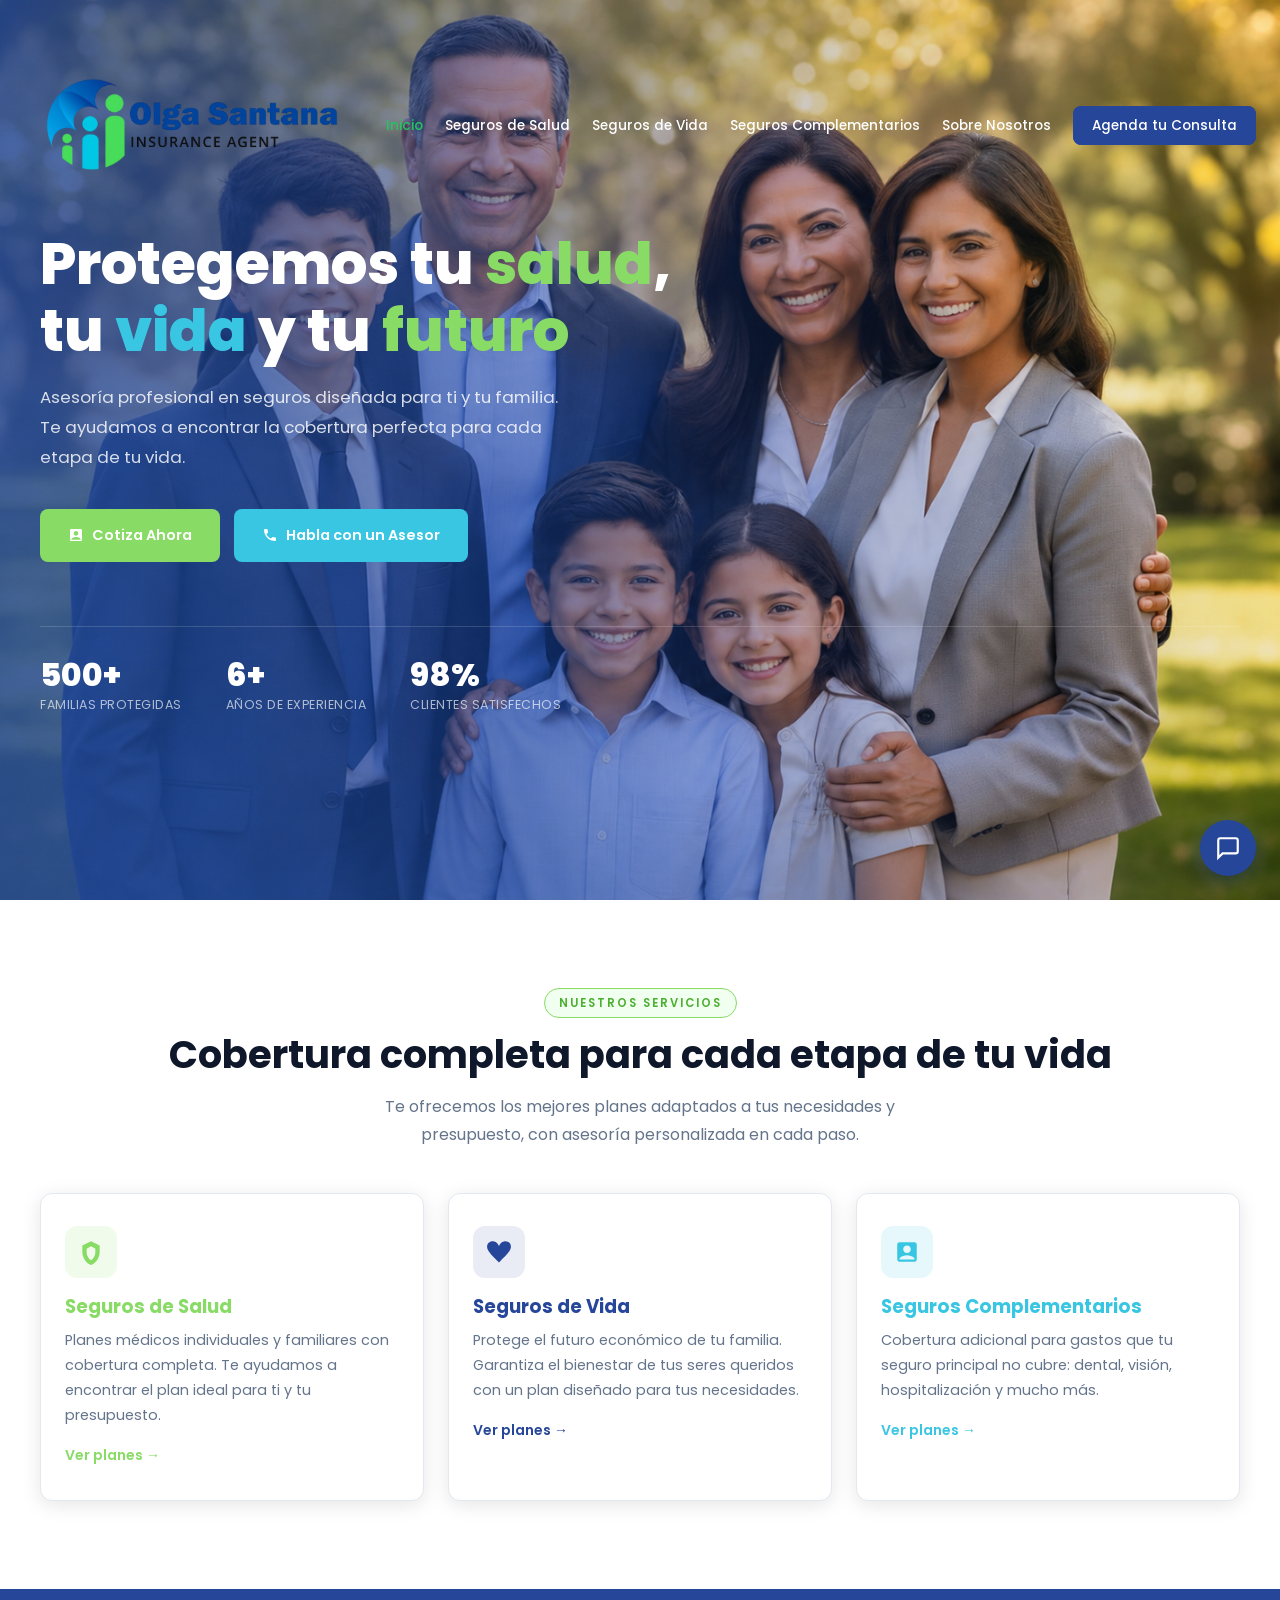
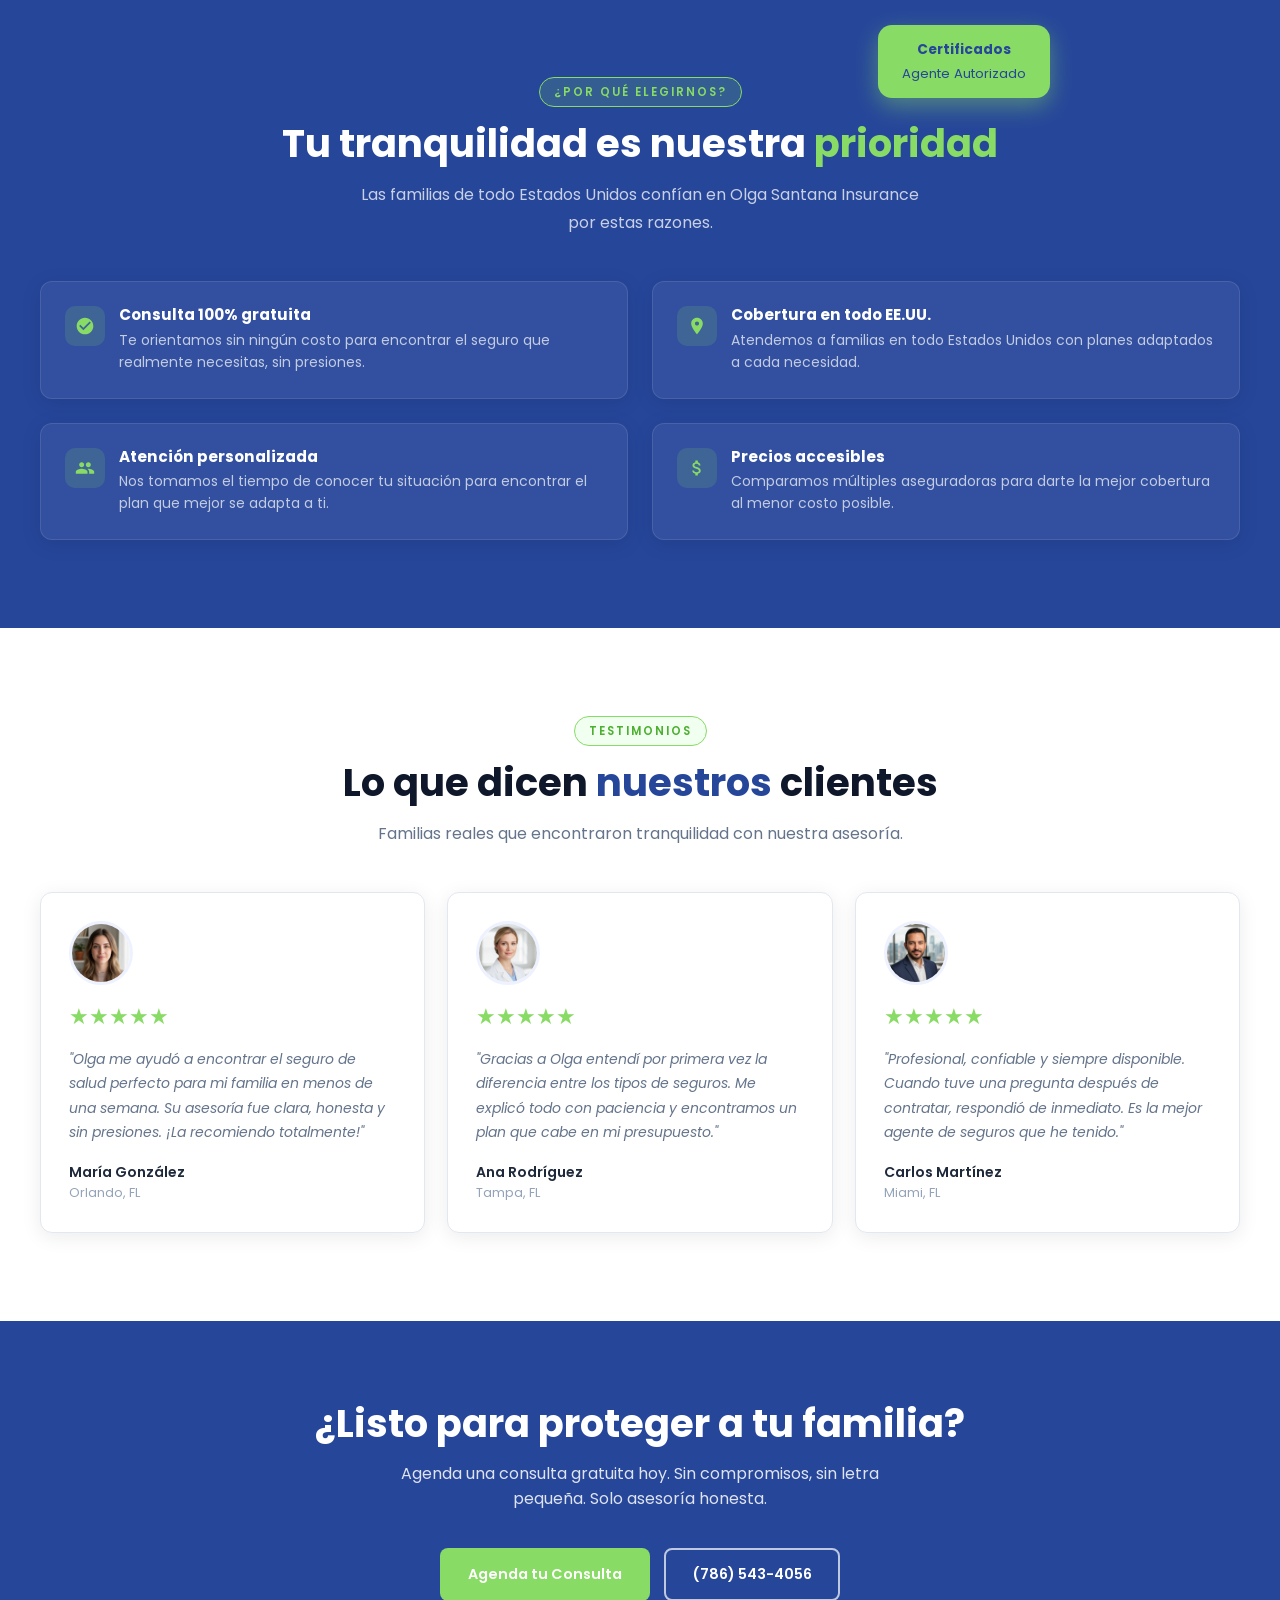
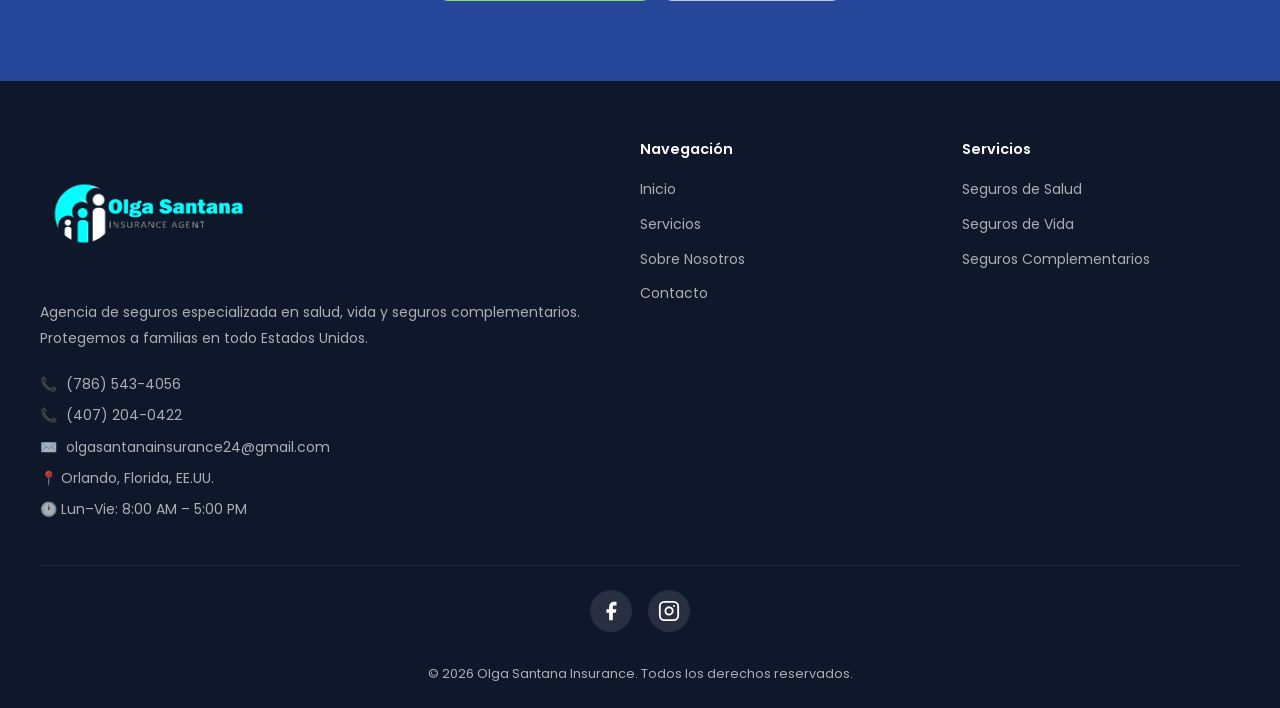
<file: index.html>
<!DOCTYPE html>
<html lang="es">
<head>
  <meta charset="UTF-8" />
  <meta name="viewport" content="width=device-width, initial-scale=1.0" />
  <title>Olga Santana Insurance – Seguros de Salud y Vida en Orlando</title>
  <meta name="description" content="Agencia de seguros en Orlando, FL. Especialistas en salud, vida y seguros complementarios. Asesoría personalizada y gratuita. Llama al (786) 543-4056." />
  <meta name="robots" content="index, follow" />
  <meta name="author" content="Olga Santana Insurance" />
  <meta name="geo.region" content="US-FL" />
  <meta name="geo.placename" content="Orlando, Florida" />
  <link rel="canonical" href="https://olgasantanainsurance.com" />
  <link rel="sitemap" type="application/xml" href="/sitemap.xml" />
  <meta property="og:type" content="website" />
  <meta property="og:url" content="https://olgasantanainsurance.com" />
  <meta property="og:locale" content="es_US" />
  <meta property="og:site_name" content="Olga Santana Insurance" />
  <meta property="og:title" content="Olga Santana Insurance – Seguros de Salud y Vida en Orlando" />
  <meta property="og:description" content="Agencia de seguros en Orlando, FL. Especialistas en salud, vida y seguros complementarios. Asesoría personalizada y gratuita. Llama al (786) 543-4056." />
  <meta property="og:image" content="https://pub-bb2e103a32db4e198524a2e9ed8f35b4.r2.dev/ccdad3b6-9078-482a-9f58-e548139c8e20/id-preview-8d3a889e--dd4c66a2-63c9-42bb-a5d4-04eb410fcd33.lovable.app-1776384417243.png" />
  <meta name="twitter:card" content="summary_large_image" />
  <meta name="twitter:title" content="Olga Santana Insurance – Seguros de Salud y Vida en Orlando" />
  <meta name="twitter:description" content="Agencia de seguros en Orlando, FL. Especialistas en salud, vida y seguros complementarios. Asesoría personalizada y gratuita. Llama al (786) 543-4056." />
  <meta name="twitter:image" content="https://pub-bb2e103a32db4e198524a2e9ed8f35b4.r2.dev/ccdad3b6-9078-482a-9f58-e548139c8e20/id-preview-8d3a889e--dd4c66a2-63c9-42bb-a5d4-04eb410fcd33.lovable.app-1776384417243.png" />
  <script type="application/ld+json">
  {
    "@context": "https://schema.org",
    "@type": "InsuranceAgency",
    "name": "Olga Santana Insurance",
    "description": "Agencia de seguros especializada en seguros de salud, vida y complementarios en Orlando, Florida",
    "url": "https://olgasantanainsurance.com",
    "telephone": "+1-786-543-4056",
    "email": "olgasantanainsurance24@gmail.com",
    "address": { "@type": "PostalAddress", "addressLocality": "Orlando", "addressRegion": "FL", "addressCountry": "US" },
    "openingHours": "Mo-Fr 08:00-17:00",
    "priceRange": "$$",
    "areaServed": { "@type": "Country", "name": "United States" },
    "serviceType": ["Seguros de Salud", "Seguros de Vida", "Seguros Complementarios"]
  }
  </script>
  <link rel="icon" type="image/x-icon" href="/favicon.ico" />
  <link rel="preconnect" href="https://fonts.googleapis.com" />
  <link rel="preconnect" href="https://fonts.gstatic.com" crossorigin />
  <link href="https://fonts.googleapis.com/css2?family=Poppins:wght@300;400;500;600;700;800&display=swap" rel="stylesheet" />
  <link rel="stylesheet" href="styles.css" />
  <style>
    /* Hero */
    .hero {
      min-height: 100vh;
      position: relative;
      display: flex;
      align-items: center;
      padding: 110px 24px 64px;
      background-color: #0F172A;
      background-image: url('images/hero.png');
      background-size: cover;
      background-position: center center;
    }
    .hero-inner {
      position: relative;
      z-index: 1;
      max-width: 1200px;
      margin: 0 auto;
      width: 100%;
    }
    .hero h1 {
      color: #fff;
      font-size: clamp(2.2rem, 5vw, 3.6rem);
      font-weight: 800;
      margin-bottom: 18px;
      line-height: 1.15;
      max-width: 680px;
    }
    .hero h1 .green { color: #88DB65; }
    .hero-sub {
      color: rgba(255,255,255,.82);
      font-size: 1.05rem;
      max-width: 520px;
      margin-bottom: 36px;
      line-height: 1.8;
    }
    .hero-actions { display: flex; gap: 14px; flex-wrap: wrap; margin-bottom: 64px; }
    .hero-stats {
      display: flex;
      gap: 44px;
      flex-wrap: wrap;
      padding-top: 32px;
      border-top: 1px solid rgba(255,255,255,.15);
    }
    .hero-stat-number { font-size: 2rem; font-weight: 800; color: #fff; line-height: 1; }
    .hero-stat-label { font-size: .78rem; color: rgba(255,255,255,.65); margin-top: 4px; text-transform: uppercase; letter-spacing: .5px; }

    /* Testimonials */
    .testimonials-grid { display: grid; grid-template-columns: repeat(3,1fr); gap: 22px; margin-top: 44px; }
    .testimonial { background: #fff; border-radius: 12px; padding: 28px; box-shadow: 0 4px 20px rgba(0,0,0,.08); border: 1px solid #E2E8F0; }
    .testimonial-photo { width: 64px; height: 64px; border-radius: 50%; object-fit: cover; margin-bottom: 14px; border: 3px solid #EEF2FF; }
    .testimonial-stars { color: #88DB65; font-size: 1.4rem; margin-bottom: 12px; }
    .testimonial p { font-size: .875rem; color: #64748B; line-height: 1.75; margin-bottom: 16px; font-style: italic; }
    .testimonial-name { font-weight: 600; font-size: .875rem; color: #1E293B; }
    .testimonial-location { font-size: .8rem; color: #94A3B8; }

    /* Sección Por qué elegirnos */
    .section-why { background: #26469A; position: relative; }
    .why-feature { background: rgba(255,255,255,0.06); border: 1px solid rgba(255,255,255,0.1); border-radius: 12px; }
    .why-icon { background: rgba(136,219,101,0.15) !important; }
    .why-icon svg { fill: #88DB65 !important; }
    @keyframes flotar {
      0%   { transform: translateY(0); }
      50%  { transform: translateY(-10px); }
      100% { transform: translateY(0); }
    }
    .why-badge {
      position: absolute;
      top: 36px; right: 18%;
      background: #88DB65;
      border-radius: 14px;
      padding: 14px 24px;
      display: flex;
      flex-direction: column;
      align-items: center;
      gap: 2px;
      text-align: center;
      box-shadow: 0 8px 24px rgba(136,219,101,0.45);
      z-index: 2;
      animation: flotar 3s ease-in-out infinite;
    }
    .why-badge span { font-size: .85rem; font-weight: 700; color: #26469A; }
    .why-badge strong { font-size: .82rem; font-weight: 400; color: #26469A; }
    @media(max-width:768px) { .why-badge { top: 16px; right: 16px; padding: 10px 16px; } }

    /* Agenda tu Consulta: texto blanco siempre */
    .nav-agenda { color: #fff !important; }

    /* Tarjeta Salud — verde #88DB65 */
    .card-salud .card-icon svg { fill: #88DB65; }
    .card-salud h3              { color: #88DB65 !important; }
    .card-salud .card-link      { color: #88DB65; }
    .card-salud .card-icon      { background: rgba(136,219,101,0.12); }
    .card-salud:hover { background: rgba(136,219,101,0.14); transform: translateY(-6px); box-shadow: 0 8px 32px rgba(136,219,101,0.2); }

    /* Tarjeta Vida — azul marino #26469A */
    .card-vida .card-icon svg { fill: #26469A; }
    .card-vida h3              { color: #26469A !important; }
    .card-vida .card-link      { color: #26469A; }
    .card-vida .card-icon      { background: rgba(38,70,154,0.1); }
    .card-vida:hover { background: rgba(38,70,154,0.10); transform: translateY(-6px); box-shadow: 0 8px 32px rgba(38,70,154,0.18); }

    /* Tarjeta Complementarios — celeste #39C6E2 */
    .card-comp .card-icon svg { fill: #39C6E2; }
    .card-comp h3              { color: #39C6E2 !important; }
    .card-comp .card-link      { color: #39C6E2; }
    .card-comp .card-icon      { background: rgba(57,198,226,0.12); }
    .card-comp:hover { background: rgba(57,198,226,0.12); transform: translateY(-6px); box-shadow: 0 8px 32px rgba(57,198,226,0.2); }

    @media(max-width:768px) {
      .testimonials-grid { grid-template-columns: 1fr; }
      .hero-stats { gap: 24px; }
    }
  </style>
</head>
<body>

  <header>
    <nav class="nav">
      <a href="index.html" class="nav-logo">
        <img src="logo.png" alt="Olga Santana Insurance" />
      </a>
      <ul class="nav-links" id="nav-links">
        <li><a href="index.html" class="active">Inicio</a></li>
        <li><a href="servicios.html#salud">Seguros de Salud</a></li>
        <li><a href="servicios.html#vida">Seguros de Vida</a></li>
        <li><a href="servicios.html#complementarios">Seguros Complementarios</a></li>
        <li><a href="nosotros.html">Sobre Nosotros</a></li>
        <li><a href="contacto.html" class="nav-agenda">Agenda tu Consulta</a></li>
      </ul>
      <button class="nav-toggle" onclick="document.getElementById('nav-links').classList.toggle('open')" aria-label="Menú">
        <span></span><span></span><span></span>
      </button>
    </nav>
  </header>

  <!-- HERO -->
  <section class="hero">
    <div class="hero-inner">
      <h1>Protegemos tu <span class="green">salud</span>,<br>tu <span style="color:#39C6E2">vida</span> y tu <span class="green">futuro</span></h1>
      <p class="hero-sub">Asesoría profesional en seguros diseñada para ti y tu familia. Te ayudamos a encontrar la cobertura perfecta para cada etapa de tu vida.</p>
      <div class="hero-actions">
        <a href="contacto.html" class="btn btn-green">
          <svg width="16" height="16" viewBox="0 0 24 24" fill="currentColor"><path d="M19 3H5c-1.1 0-2 .9-2 2v14c0 1.1.9 2 2 2h14c1.1 0 2-.9 2-2V5c0-1.1-.9-2-2-2zm-7 3c1.93 0 3.5 1.57 3.5 3.5S13.93 13 12 13s-3.5-1.57-3.5-3.5S10.07 6 12 6zm7 13H5v-.23c0-.62.28-1.2.76-1.58C7.47 15.82 9.64 15 12 15s4.53.82 6.24 2.19c.48.38.76.97.76 1.58V19z"/></svg>
          Cotiza Ahora
        </a>
        <a href="tel:+17865434056" class="btn btn-cyan">
          <svg width="16" height="16" viewBox="0 0 24 24" fill="currentColor"><path d="M6.6 10.8c1.4 2.8 3.8 5.1 6.6 6.6l2.2-2.2c.3-.3.7-.4 1-.2 1.1.4 2.3.6 3.6.6.6 0 1 .4 1 1V20c0 .6-.4 1-1 1-9.4 0-17-7.6-17-17 0-.6.4-1 1-1h3.5c.6 0 1 .4 1 1 0 1.3.2 2.5.6 3.6.1.3 0 .7-.2 1L6.6 10.8z"/></svg>
          Habla con un Asesor
        </a>
      </div>
      <div class="hero-stats">
        <div>
          <div class="hero-stat-number">500+</div>
          <div class="hero-stat-label">Familias Protegidas</div>
        </div>
        <div>
          <div class="hero-stat-number">6+</div>
          <div class="hero-stat-label">Años de Experiencia</div>
        </div>
        <div>
          <div class="hero-stat-number">98%</div>
          <div class="hero-stat-label">Clientes Satisfechos</div>
        </div>
      </div>
    </div>
  </section>

  <!-- SERVICES -->
  <section class="section">
    <div class="section-inner">
      <div class="text-center">
        <span class="section-tag">Nuestros Servicios</span>
        <h2 class="section-title">Cobertura completa para cada etapa de tu vida</h2>
        <p class="section-sub">Te ofrecemos los mejores planes adaptados a tus necesidades y presupuesto, con asesoría personalizada en cada paso.</p>
      </div>
      <div class="cards-grid">
        <div class="card card-salud">
          <div class="card-icon">
            <svg viewBox="0 0 24 24"><path d="M12 2L4 6v6c0 5.5 3.8 10.7 8 12 4.2-1.3 8-6.5 8-12V6L12 2zm0 4.8l4 2.2v3.5c0 3-2 5.8-4 7.2-2-1.4-4-4.2-4-7.2V9l4-2.2z"/></svg>
          </div>
          <h3>Seguros de Salud</h3>
          <p>Planes médicos individuales y familiares con cobertura completa. Te ayudamos a encontrar el plan ideal para ti y tu presupuesto.</p>
          <a href="servicios.html#salud" class="card-link">Ver planes →</a>
        </div>
        <div class="card card-vida">
          <div class="card-icon">
            <svg viewBox="0 0 24 24"><path d="M12 21.593c-5.63-5.539-11-10.297-11-14.402 0-3.791 3.068-5.191 5.281-5.191 1.312 0 4.151.501 5.719 4.457 1.59-3.968 4.464-4.447 5.726-4.447 2.54 0 5.274 1.621 5.274 5.181 0 4.069-5.136 8.625-11 14.402z"/></svg>
          </div>
          <h3>Seguros de Vida</h3>
          <p>Protege el futuro económico de tu familia. Garantiza el bienestar de tus seres queridos con un plan diseñado para tus necesidades.</p>
          <a href="servicios.html#vida" class="card-link">Ver planes →</a>
        </div>
        <div class="card card-comp">
          <div class="card-icon">
            <svg viewBox="0 0 24 24"><path d="M19 3H5c-1.1 0-2 .9-2 2v14c0 1.1.9 2 2 2h14c1.1 0 2-.9 2-2V5c0-1.1-.9-2-2-2zm-7 3c1.93 0 3.5 1.57 3.5 3.5S13.93 13 12 13s-3.5-1.57-3.5-3.5S10.07 6 12 6zm7 13H5v-.23c0-.62.28-1.2.76-1.58C7.47 15.82 9.64 15 12 15s4.53.82 6.24 2.19c.48.38.76.97.76 1.58V19z"/></svg>
          </div>
          <h3>Seguros Complementarios</h3>
          <p>Cobertura adicional para gastos que tu seguro principal no cubre: dental, visión, hospitalización y mucho más.</p>
          <a href="servicios.html#complementarios" class="card-link">Ver planes →</a>
        </div>
      </div>
    </div>
  </section>

  <!-- WHY US -->
  <section class="section section-why">
    <!-- Recuadro flotante superior derecho -->
    <div class="why-badge">
      <span>Certificados</span>
      <strong>Agente Autorizado</strong>
    </div>
    <div class="section-inner">
      <div class="text-center">
        <span class="section-tag" style="background:rgba(136,219,101,0.15);color:#88DB65;border-color:#88DB65;">¿Por qué elegirnos?</span>
        <h2 class="section-title" style="color:#fff;">Tu tranquilidad es nuestra <span style="color:#88DB65">prioridad</span></h2>
        <p class="section-sub" style="color:rgba(255,255,255,0.75);">Las familias de todo Estados Unidos confían en Olga Santana Insurance por estas razones.</p>
      </div>
      <div class="features-grid">
        <div class="feature why-feature">
          <div class="feature-icon why-icon"><svg viewBox="0 0 24 24"><path d="M12 2C6.48 2 2 6.48 2 12s4.48 10 10 10 10-4.48 10-10S17.52 2 12 2zm-2 15l-5-5 1.41-1.41L10 14.17l7.59-7.59L19 8l-9 9z"/></svg></div>
          <div><h4 style="color:#fff;">Consulta 100% gratuita</h4><p style="color:rgba(255,255,255,0.7);">Te orientamos sin ningún costo para encontrar el seguro que realmente necesitas, sin presiones.</p></div>
        </div>
        <div class="feature why-feature">
          <div class="feature-icon why-icon"><svg viewBox="0 0 24 24"><path d="M12 2C8.13 2 5 5.13 5 9c0 5.25 7 13 7 13s7-7.75 7-13c0-3.87-3.13-7-7-7zm0 9.5c-1.38 0-2.5-1.12-2.5-2.5s1.12-2.5 2.5-2.5 2.5 1.12 2.5 2.5-1.12 2.5-2.5 2.5z"/></svg></div>
          <div><h4 style="color:#fff;">Cobertura en todo EE.UU.</h4><p style="color:rgba(255,255,255,0.7);">Atendemos a familias en todo Estados Unidos con planes adaptados a cada necesidad.</p></div>
        </div>
        <div class="feature why-feature">
          <div class="feature-icon why-icon"><svg viewBox="0 0 24 24"><path d="M16 11c1.66 0 2.99-1.34 2.99-3S17.66 5 16 5c-1.66 0-3 1.34-3 3s1.34 3 3 3zm-8 0c1.66 0 2.99-1.34 2.99-3S9.66 5 8 5C6.34 5 5 6.34 5 8s1.34 3 3 3zm0 2c-2.33 0-7 1.17-7 3.5V19h14v-2.5c0-2.33-4.67-3.5-7-3.5zm8 0c-.29 0-.62.02-.97.05 1.16.84 1.97 1.97 1.97 3.45V19h6v-2.5c0-2.33-4.67-3.5-7-3.5z"/></svg></div>
          <div><h4 style="color:#fff;">Atención personalizada</h4><p style="color:rgba(255,255,255,0.7);">Nos tomamos el tiempo de conocer tu situación para encontrar el plan que mejor se adapta a ti.</p></div>
        </div>
        <div class="feature why-feature">
          <div class="feature-icon why-icon"><svg viewBox="0 0 24 24"><path d="M11.8 10.9c-2.27-.59-3-1.2-3-2.15 0-1.09 1.01-1.85 2.7-1.85 1.78 0 2.44.85 2.5 2.1h2.21c-.07-1.72-1.12-3.3-3.21-3.81V3h-3v2.16c-1.94.42-3.5 1.68-3.5 3.61 0 2.31 1.91 3.46 4.7 4.13 2.5.6 3 1.48 3 2.41 0 .69-.49 1.79-2.7 1.79-2.06 0-2.87-.92-2.98-2.1h-2.2c.12 2.19 1.76 3.42 3.68 3.83V21h3v-2.15c1.95-.37 3.5-1.5 3.5-3.55 0-2.84-2.43-3.81-4.7-4.4z"/></svg></div>
          <div><h4 style="color:#fff;">Precios accesibles</h4><p style="color:rgba(255,255,255,0.7);">Comparamos múltiples aseguradoras para darte la mejor cobertura al menor costo posible.</p></div>
        </div>
      </div>
    </div>
  </section>

  <!-- TESTIMONIALS -->
  <section class="section">
    <div class="section-inner">
      <div class="text-center">
        <span class="section-tag">Testimonios</span>
        <h2 class="section-title">Lo que dicen <span style="color:#26469A">nuestros</span> clientes</h2>
        <p class="section-sub">Familias reales que encontraron tranquilidad con nuestra asesoría.</p>
      </div>
      <div class="testimonials-grid">
        <div class="testimonial">
          <img src="images/testimonio1.png" alt="María González" class="testimonial-photo" />
          <div class="testimonial-stars">★★★★★</div>
          <p>"Olga me ayudó a encontrar el seguro de salud perfecto para mi familia en menos de una semana. Su asesoría fue clara, honesta y sin presiones. ¡La recomiendo totalmente!"</p>
          <div class="testimonial-name">María González</div>
          <div class="testimonial-location">Orlando, FL</div>
        </div>
        <div class="testimonial">
          <img src="images/testimonio2.png" alt="Ana Rodríguez" class="testimonial-photo" />
          <div class="testimonial-stars">★★★★★</div>
          <p>"Gracias a Olga entendí por primera vez la diferencia entre los tipos de seguros. Me explicó todo con paciencia y encontramos un plan que cabe en mi presupuesto."</p>
          <div class="testimonial-name">Ana Rodríguez</div>
          <div class="testimonial-location">Tampa, FL</div>
        </div>
        <div class="testimonial">
          <img src="images/testimonio3.png" alt="Carlos Martínez" class="testimonial-photo" />
          <div class="testimonial-stars">★★★★★</div>
          <p>"Profesional, confiable y siempre disponible. Cuando tuve una pregunta después de contratar, respondió de inmediato. Es la mejor agente de seguros que he tenido."</p>
          <div class="testimonial-name">Carlos Martínez</div>
          <div class="testimonial-location">Miami, FL</div>
        </div>
      </div>
    </div>
  </section>

  <!-- CTA -->
  <section class="cta-banner">
    <h2>¿Listo para proteger a tu familia?</h2>
    <p>Agenda una consulta gratuita hoy. Sin compromisos, sin letra pequeña. Solo asesoría honesta.</p>
    <div class="cta-btns">
      <a href="contacto.html" class="btn btn-green">Agenda tu Consulta</a>
      <a href="tel:+17865434056" class="btn btn-outline-white">(786) 543-4056</a>
    </div>
  </section>

  <footer>
    <div class="footer-inner">
      <div class="footer-grid">
        <div>
          <div class="footer-logo"><img src="logo.png" alt="Olga Santana Insurance" /></div>
          <p class="footer-desc">Agencia de seguros especializada en salud, vida y seguros complementarios. Protegemos a familias en todo Estados Unidos.</p>
          <ul class="footer-contact">
            <li>📞 <a href="tel:+17865434056">(786) 543-4056</a></li>
            <li>📞 <a href="tel:+14072040422">(407) 204-0422</a></li>
            <li>✉️ <a href="mailto:olgasantanainsurance24@gmail.com">olgasantanainsurance24@gmail.com</a></li>
            <li>📍 Orlando, Florida, EE.UU.</li>
            <li>🕐 Lun–Vie: 8:00 AM – 5:00 PM</li>
          </ul>
        </div>
        <div class="footer-col"><h4>Navegación</h4><ul class="footer-links"><li><a href="index.html">Inicio</a></li><li><a href="servicios.html">Servicios</a></li><li><a href="nosotros.html">Sobre Nosotros</a></li><li><a href="contacto.html">Contacto</a></li></ul></div>
        <div class="footer-col"><h4>Servicios</h4><ul class="footer-links"><li><a href="servicios.html">Seguros de Salud</a></li><li><a href="servicios.html">Seguros de Vida</a></li><li><a href="servicios.html">Seguros Complementarios</a></li></ul></div>
      </div>
      <div class="footer-social"><a href="https://www.facebook.com/OlgaSantanaSeguros" aria-label="Facebook" target="_blank" rel="noopener"><svg width="22" height="22" viewBox="0 0 24 24" fill="#fff"><path d="M18 2h-3a5 5 0 0 0-5 5v3H7v4h3v8h4v-8h3l1-4h-4V7a1 1 0 0 1 1-1h3z"/></svg></a><a href="https://www.instagram.com/olgasantanaseguros/" aria-label="Instagram" target="_blank" rel="noopener"><svg width="22" height="22" viewBox="0 0 24 24" fill="none" stroke="#fff" stroke-width="2" stroke-linecap="round" stroke-linejoin="round"><rect x="2" y="2" width="20" height="20" rx="5" ry="5"/><path d="M16 11.37A4 4 0 1 1 12.63 8 4 4 0 0 1 16 11.37z"/><line x1="17.5" y1="6.5" x2="17.51" y2="6.5"/></svg></a></div><div class="footer-bottom"><p>© 2026 Olga Santana Insurance. Todos los derechos reservados.</p></div>
    </div>
  </footer>

  <script>
    const header = document.querySelector('header');
    window.addEventListener('scroll', () => {
      header.classList.toggle('scrolled', window.scrollY > 60);
    });
  </script>

  <!-- Chat Widget IA -->
  <button class="chat-btn" onclick="document.getElementById('chatWindow').classList.toggle('open')" aria-label="Chat IA">
    <svg viewBox="0 0 24 24" fill="none" stroke="currentColor" stroke-width="2"><path d="M21 15a2 2 0 0 1-2 2H7l-4 4V5a2 2 0 0 1 2-2h14a2 2 0 0 1 2 2z"/></svg>
  </button>
  <div class="chat-window" id="chatWindow">
    <div class="chat-header">
      <div class="chat-header-avatar">OS</div>
      <div class="chat-header-info">
        <div class="chat-header-name">Asistente Olga Santana</div>
        <div class="chat-header-status">● IA disponible 24/7</div>
      </div>
      <button class="chat-close" onclick="document.getElementById('chatWindow').classList.remove('open')" aria-label="Cerrar">✕</button>
    </div>
    <div class="chat-messages" id="chatMessages">
      <div class="chat-msg bot">¡Hola! Soy el asistente de Olga Santana Insurance. ¿En qué puedo ayudarte hoy? 😊</div>
    </div>
    <div class="chat-input-area">
      <input class="chat-input" id="chatInput" type="text" placeholder="Escribe tu pregunta..." />
      <button class="chat-send" id="chatSend" aria-label="Enviar"><svg viewBox="0 0 24 24"><path d="M2 21l21-9L2 3v7l15 2-15 2z"/></svg></button>
    </div>
  </div>
  <script>
    (function(){
      const WEBHOOK = "https://os-seguros-n8n.4y6tlq.easypanel.host/webhook/abba19b1-c366-4e87-9856-c5211d3c58bd";
      const input = document.getElementById("chatInput");
      const send = document.getElementById("chatSend");
      const msgs = document.getElementById("chatMessages");
      function addMsg(text, type){ const d=document.createElement("div"); d.className="chat-msg "+type; d.textContent=text; msgs.appendChild(d); msgs.scrollTop=msgs.scrollHeight; }
      function showTyping(){ const t=document.createElement("div"); t.className="chat-typing"; t.id="typing"; t.innerHTML="<span></span><span></span><span></span>"; msgs.appendChild(t); msgs.scrollTop=msgs.scrollHeight; return t; }
      async function sendMessage(){
        const text=input.value.trim(); if(!text) return;
        addMsg(text,"user"); input.value=""; send.disabled=true;
        const typing=showTyping();
        try{
          const res=await fetch(WEBHOOK,{method:"POST",headers:{"Content-Type":"application/json"},body:JSON.stringify({message:text})});
          const data=await res.json(); typing.remove();
          const reply=(Array.isArray(data)?data[0].output:data.response||data.output||data.text)||"Gracias por tu mensaje. Te contactaremos pronto."; addMsg(reply,"bot");
        }catch(e){ typing.remove(); addMsg("Disculpa, hubo un error. Llámanos al (786) 543-4056.","bot"); }
        send.disabled=false; input.focus();
      }
      send.addEventListener("click",sendMessage);
      input.addEventListener("keydown",function(e){if(e.key==="Enter")sendMessage();});
    })();
  </script>
</body>
</html>
</file>
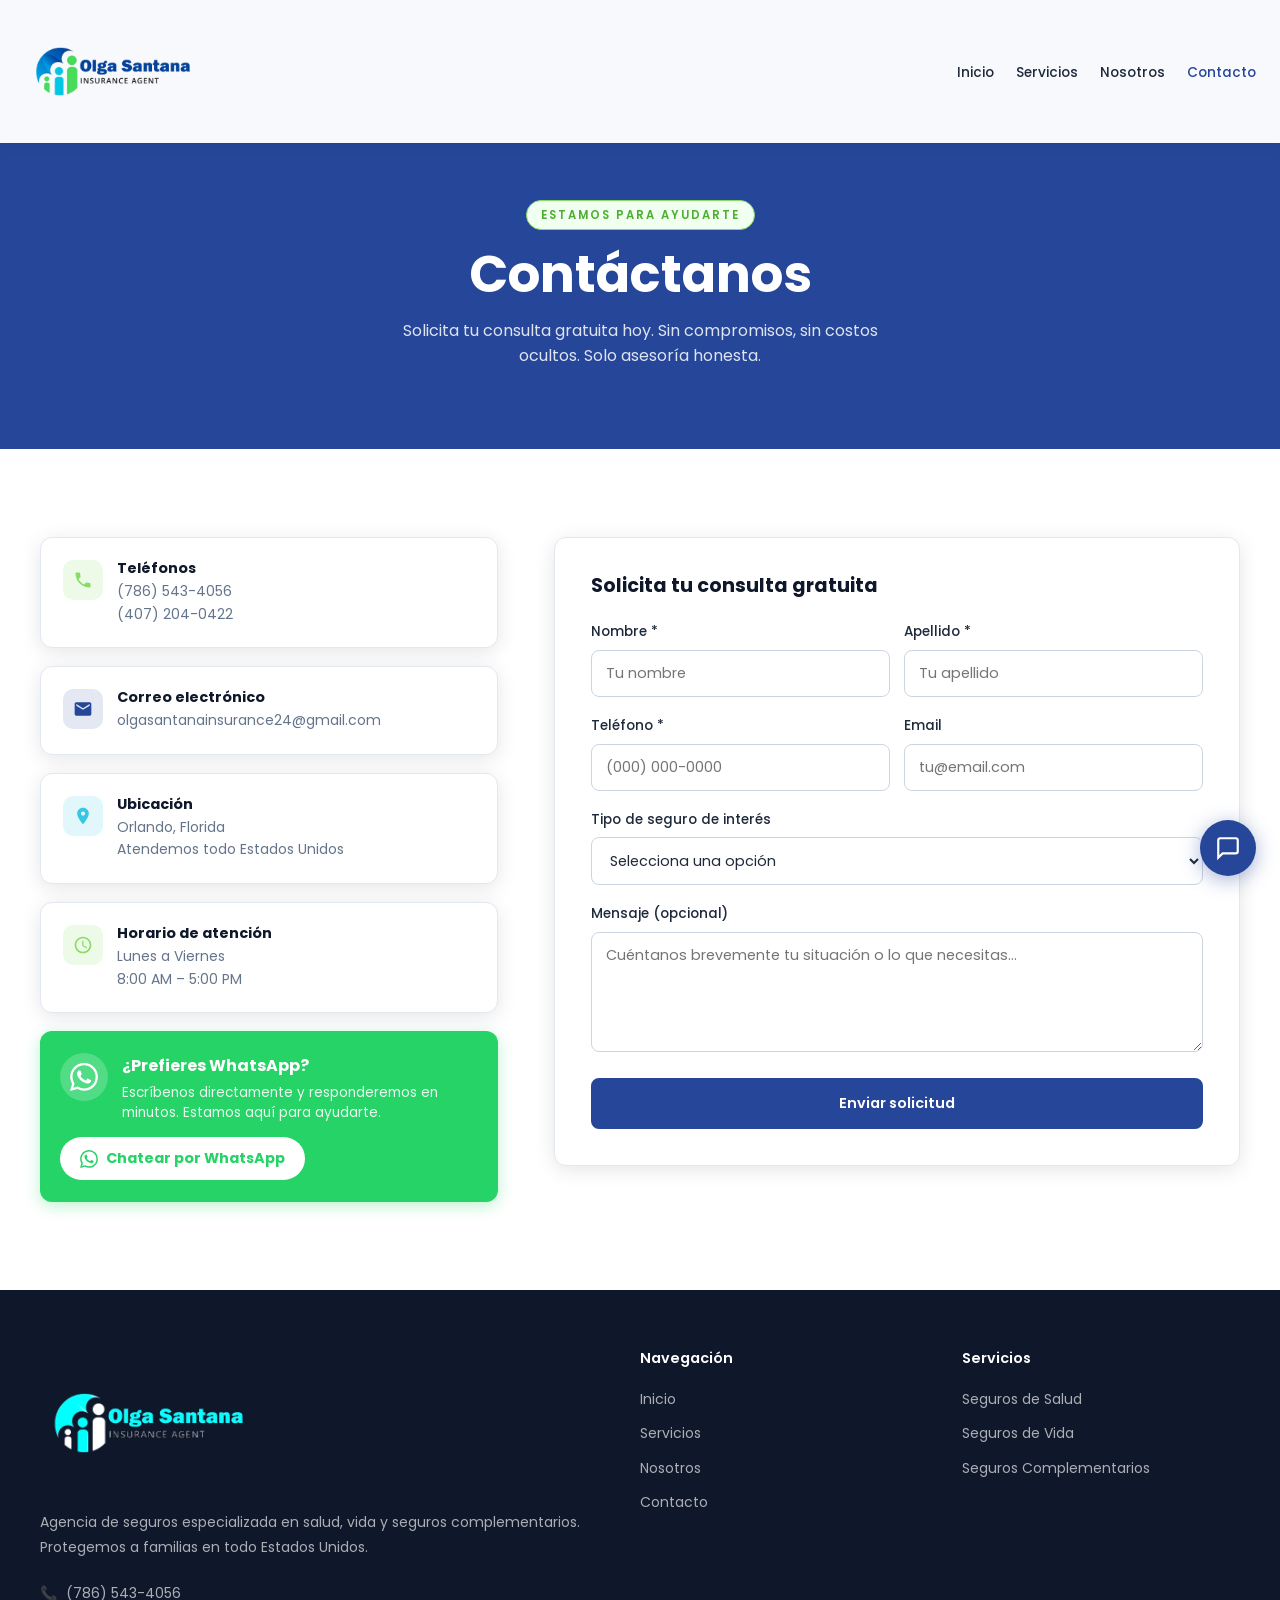
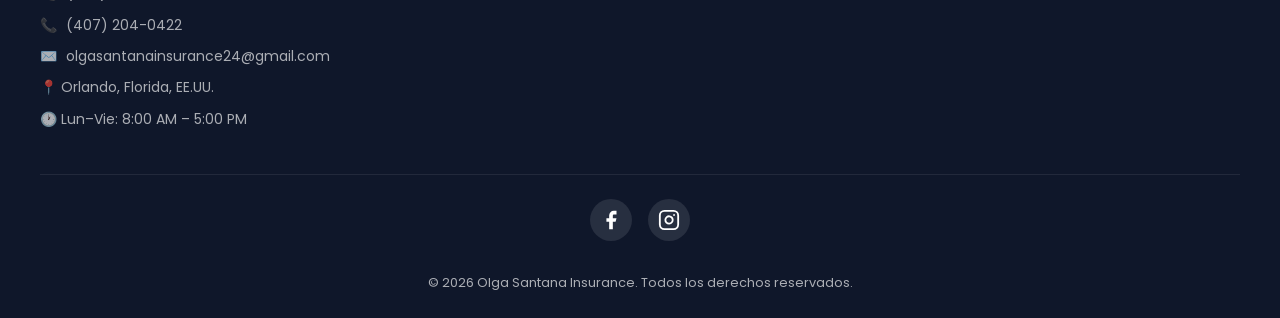
<file: contacto.html>
<!DOCTYPE html>
<html lang="es">
<head>
  <meta charset="UTF-8" />
  <meta name="viewport" content="width=device-width, initial-scale=1.0" />
  <title>Contacto – Olga Santana Insurance | Orlando, FL</title>
  <meta name="description" content="Contáctanos para una consulta gratuita. Seguros de salud, vida y complementarios en Orlando, FL. Llama al (786) 543-4056 o escríbenos." />
  <meta name="robots" content="index, follow" />
  <link rel="canonical" href="https://olgasantanainsurance.com/contacto.html" />
  <link rel="icon" type="image/x-icon" href="/favicon.ico" />
  <link rel="preconnect" href="https://fonts.googleapis.com" />
  <link rel="preconnect" href="https://fonts.gstatic.com" crossorigin />
  <link href="https://fonts.googleapis.com/css2?family=Poppins:wght@300;400;500;600;700;800&display=swap" rel="stylesheet" />
  <link rel="stylesheet" href="styles.css" />
</head>
<body>

  <header class="solid">
    <nav class="nav">
      <a href="index.html" class="nav-logo"><img src="logo.png" alt="Olga Santana Insurance" /></a>
      <ul class="nav-links" id="nav-links">
        <li><a href="index.html">Inicio</a></li>
        <li><a href="servicios.html">Servicios</a></li>
        <li><a href="nosotros.html">Nosotros</a></li>
        <li><a href="contacto.html" class="active nav-cta">Contacto</a></li>
      </ul>
      <button class="nav-toggle" onclick="document.getElementById('nav-links').classList.toggle('open')" aria-label="Menú">
        <span></span><span></span><span></span>
      </button>
    </nav>
  </header>

  <div class="page-hero">
    <span class="section-tag">Estamos para ayudarte</span>
    <h1>Contáctanos</h1>
    <p>Solicita tu consulta gratuita hoy. Sin compromisos, sin costos ocultos. Solo asesoría honesta.</p>
  </div>

  <section class="section">
    <div class="section-inner">
      <div class="contact-layout">

        <div class="contact-info">
          <div class="contact-card">
            <div class="contact-icon" style="background:rgba(136,219,101,0.15)"><svg viewBox="0 0 24 24" style="fill:#88DB65"><path d="M6.6 10.8c1.4 2.8 3.8 5.1 6.6 6.6l2.2-2.2c.3-.3.7-.4 1-.2 1.1.4 2.3.6 3.6.6.6 0 1 .4 1 1V20c0 .6-.4 1-1 1-9.4 0-17-7.6-17-17 0-.6.4-1 1-1h3.5c.6 0 1 .4 1 1 0 1.3.2 2.5.6 3.6.1.3 0 .7-.2 1L6.6 10.8z"/></svg></div>
            <div>
              <h4>Teléfonos</h4>
              <p><a href="tel:+17865434056">(786) 543-4056</a></p>
              <p><a href="tel:+14072040422">(407) 204-0422</a></p>
            </div>
          </div>
          <div class="contact-card">
            <div class="contact-icon" style="background:rgba(38,70,154,0.12)"><svg viewBox="0 0 24 24" style="fill:#26469A"><path d="M20 4H4c-1.1 0-2 .9-2 2v12c0 1.1.9 2 2 2h16c1.1 0 2-.9 2-2V6c0-1.1-.9-2-2-2zm0 4l-8 5-8-5V6l8 5 8-5v2z"/></svg></div>
            <div>
              <h4>Correo electrónico</h4>
              <p><a href="mailto:olgasantanainsurance24@gmail.com">olgasantanainsurance24@gmail.com</a></p>
            </div>
          </div>
          <div class="contact-card">
            <div class="contact-icon" style="background:rgba(57,198,226,0.15)"><svg viewBox="0 0 24 24" style="fill:#39C6E2"><path d="M12 2C8.13 2 5 5.13 5 9c0 5.25 7 13 7 13s7-7.75 7-13c0-3.87-3.13-7-7-7zm0 9.5c-1.38 0-2.5-1.12-2.5-2.5s1.12-2.5 2.5-2.5 2.5 1.12 2.5 2.5-1.12 2.5-2.5 2.5z"/></svg></div>
            <div>
              <h4>Ubicación</h4>
              <p>Orlando, Florida</p>
              <p>Atendemos todo Estados Unidos</p>
            </div>
          </div>
          <div class="contact-card">
            <div class="contact-icon" style="background:rgba(136,219,101,0.15)"><svg viewBox="0 0 24 24" style="fill:#88DB65"><path d="M11.99 2C6.47 2 2 6.48 2 12s4.47 10 9.99 10C17.52 22 22 17.52 22 12S17.52 2 11.99 2zM12 20c-4.42 0-8-3.58-8-8s3.58-8 8-8 8 3.58 8 8-3.58 8-8 8zm.5-13H11v6l5.25 3.15.75-1.23-4.5-2.67V7z"/></svg></div>
            <div>
              <h4>Horario de atención</h4>
              <p>Lunes a Viernes</p>
              <p>8:00 AM – 5:00 PM</p>
            </div>
          </div>

          <!-- WhatsApp -->
          <a href="https://wa.me/17865434056" target="_blank" rel="noopener" class="whatsapp-card">
            <div class="whatsapp-left">
              <div class="whatsapp-icon">
                <svg width="28" height="28" viewBox="0 0 24 24" fill="#fff"><path d="M17.472 14.382c-.297-.149-1.758-.867-2.03-.967-.273-.099-.471-.148-.67.15-.197.297-.767.966-.94 1.164-.173.199-.347.223-.644.075-.297-.15-1.255-.463-2.39-1.475-.883-.788-1.48-1.761-1.653-2.059-.173-.297-.018-.458.13-.606.134-.133.298-.347.446-.52.149-.174.198-.298.298-.497.099-.198.05-.371-.025-.52-.075-.149-.669-1.612-.916-2.207-.242-.579-.487-.5-.669-.51-.173-.008-.371-.01-.57-.01-.198 0-.52.074-.792.372-.272.297-1.04 1.016-1.04 2.479 0 1.462 1.065 2.875 1.213 3.074.149.198 2.096 3.2 5.077 4.487.709.306 1.262.489 1.694.625.712.227 1.36.195 1.871.118.571-.085 1.758-.719 2.006-1.413.248-.694.248-1.289.173-1.413-.074-.124-.272-.198-.57-.347m-5.421 7.403h-.004a9.87 9.87 0 01-5.031-1.378l-.361-.214-3.741.982.998-3.648-.235-.374a9.86 9.86 0 01-1.51-5.26c.001-5.45 4.436-9.884 9.888-9.884 2.64 0 5.122 1.03 6.988 2.898a9.825 9.825 0 012.893 6.994c-.003 5.45-4.437 9.884-9.885 9.884m8.413-18.297A11.815 11.815 0 0012.05 0C5.495 0 .16 5.335.157 11.892c0 2.096.547 4.142 1.588 5.945L.057 24l6.305-1.654a11.882 11.882 0 005.683 1.448h.005c6.554 0 11.89-5.335 11.893-11.893a11.821 11.821 0 00-3.48-8.413z"/></svg>
              </div>
              <div>
                <p class="wa-title">¿Prefieres WhatsApp?</p>
                <p class="wa-sub">Escríbenos directamente y responderemos en minutos. Estamos aquí para ayudarte.</p>
              </div>
            </div>
            <span class="wa-btn">
              <svg width="18" height="18" viewBox="0 0 24 24" fill="#25D366"><path d="M17.472 14.382c-.297-.149-1.758-.867-2.03-.967-.273-.099-.471-.148-.67.15-.197.297-.767.966-.94 1.164-.173.199-.347.223-.644.075-.297-.15-1.255-.463-2.39-1.475-.883-.788-1.48-1.761-1.653-2.059-.173-.297-.018-.458.13-.606.134-.133.298-.347.446-.52.149-.174.198-.298.298-.497.099-.198.05-.371-.025-.52-.075-.149-.669-1.612-.916-2.207-.242-.579-.487-.5-.669-.51-.173-.008-.371-.01-.57-.01-.198 0-.52.074-.792.372-.272.297-1.04 1.016-1.04 2.479 0 1.462 1.065 2.875 1.213 3.074.149.198 2.096 3.2 5.077 4.487.709.306 1.262.489 1.694.625.712.227 1.36.195 1.871.118.571-.085 1.758-.719 2.006-1.413.248-.694.248-1.289.173-1.413-.074-.124-.272-.198-.57-.347m-5.421 7.403h-.004a9.87 9.87 0 01-5.031-1.378l-.361-.214-3.741.982.998-3.648-.235-.374a9.86 9.86 0 01-1.51-5.26c.001-5.45 4.436-9.884 9.888-9.884 2.64 0 5.122 1.03 6.988 2.898a9.825 9.825 0 012.893 6.994c-.003 5.45-4.437 9.884-9.885 9.884m8.413-18.297A11.815 11.815 0 0012.05 0C5.495 0 .16 5.335.157 11.892c0 2.096.547 4.142 1.588 5.945L.057 24l6.305-1.654a11.882 11.882 0 005.683 1.448h.005c6.554 0 11.89-5.335 11.893-11.893a11.821 11.821 0 00-3.48-8.413z"/></svg>
              Chatear por WhatsApp
            </span>
          </a>
        </div>

        <div class="form-box">
          <h3>Solicita tu consulta gratuita</h3>
          <form id="contactForm" action="javascript:void(0);" onsubmit="return false;">
            <div class="form-row">
              <div class="form-group">
                <label class="form-label" for="nombre">Nombre *</label>
                <input class="form-input" type="text" id="nombre" name="nombre" placeholder="Tu nombre" required />
              </div>
              <div class="form-group">
                <label class="form-label" for="apellido">Apellido *</label>
                <input class="form-input" type="text" id="apellido" name="apellido" placeholder="Tu apellido" required />
              </div>
            </div>
            <div class="form-row">
              <div class="form-group">
                <label class="form-label" for="telefono">Teléfono *</label>
                <input class="form-input" type="tel" id="telefono" name="telefono" placeholder="(000) 000-0000" required />
              </div>
              <div class="form-group">
                <label class="form-label" for="email">Email</label>
                <input class="form-input" type="email" id="email" name="email" placeholder="tu@email.com" />
              </div>
            </div>
            <div class="form-group">
              <label class="form-label" for="servicio">Tipo de seguro de interés</label>
              <select class="form-select" id="servicio" name="servicio">
                <option value="">Selecciona una opción</option>
                <option value="salud">Seguro de Salud</option>
                <option value="vida">Seguro de Vida</option>
                <option value="complementario">Seguro Complementario</option>
                <option value="varios">Varios / No estoy seguro</option>
              </select>
            </div>
            <div class="form-group">
              <label class="form-label" for="mensaje">Mensaje (opcional)</label>
              <textarea class="form-textarea" id="mensaje" name="mensaje" placeholder="Cuéntanos brevemente tu situación o lo que necesitas..."></textarea>
            </div>
            <div id="formMsg" style="display:none;padding:12px 16px;border-radius:8px;font-size:.9rem;margin-bottom:12px;"></div>
            <button type="submit" id="submitBtn" class="btn" style="width:100%;justify-content:center;background:#26469A;color:#fff;border-color:#26469A;">Enviar solicitud</button>
          </form>
          <script>
            document.getElementById('contactForm').addEventListener('submit', async function(e) {
              e.preventDefault();
              const btn = document.getElementById('submitBtn');
              const msg = document.getElementById('formMsg');
              btn.textContent = 'Enviando...';
              btn.disabled = true;
              const data = {
                name: document.getElementById('nombre').value,
                apellido: document.getElementById('apellido').value,
                phone: document.getElementById('telefono').value,
                email: document.getElementById('email').value,
                seguro: document.getElementById('servicio').value,
                message: document.getElementById('mensaje').value,
                fecha: new Date().toISOString()
              };
              try {
                await fetch('https://os-seguros-n8n.4y6tlq.easypanel.host/webhook/95c3c3c8-38b7-49aa-8ad4-1170ef1f26fe', {
                  method: 'POST',
                  headers: { 'Content-Type': 'application/json' },
                  body: JSON.stringify(data)
                });
                msg.style.display = 'block';
                msg.style.background = '#F0FFF4';
                msg.style.color = '#16A34A';
                msg.style.border = '1px solid #88DB65';
                msg.textContent = '✓ Mensaje enviado. Te contactaremos pronto.';
                this.reset();
              } catch(err) {
                msg.style.display = 'block';
                msg.style.background = '#FFF0F0';
                msg.style.color = '#DC2626';
                msg.style.border = '1px solid #FCA5A5';
                msg.textContent = 'Error al enviar. Llámanos al (786) 543-4056.';
              }
              btn.textContent = 'Enviar solicitud';
              btn.disabled = false;
            });
          </script>
        </div>

      </div>
    </div>
  </section>

  <footer>
    <div class="footer-inner">
      <div class="footer-grid">
        <div>
          <div class="footer-logo"><img src="logo.png" alt="Olga Santana Insurance" /></div>
          <p class="footer-desc">Agencia de seguros especializada en salud, vida y seguros complementarios. Protegemos a familias en todo Estados Unidos.</p>
          <ul class="footer-contact">
            <li>📞 <a href="tel:+17865434056">(786) 543-4056</a></li>
            <li>📞 <a href="tel:+14072040422">(407) 204-0422</a></li>
            <li>✉️ <a href="mailto:olgasantanainsurance24@gmail.com">olgasantanainsurance24@gmail.com</a></li>
            <li>📍 Orlando, Florida, EE.UU.</li>
            <li>🕐 Lun–Vie: 8:00 AM – 5:00 PM</li>
          </ul>
        </div>
        <div class="footer-col"><h4>Navegación</h4><ul class="footer-links"><li><a href="index.html">Inicio</a></li><li><a href="servicios.html">Servicios</a></li><li><a href="nosotros.html">Nosotros</a></li><li><a href="contacto.html">Contacto</a></li></ul></div>
        <div class="footer-col"><h4>Servicios</h4><ul class="footer-links"><li><a href="servicios.html#salud">Seguros de Salud</a></li><li><a href="servicios.html#vida">Seguros de Vida</a></li><li><a href="servicios.html#complementarios">Seguros Complementarios</a></li></ul></div>
      </div>
      <div class="footer-social"><a href="https://www.facebook.com/OlgaSantanaSeguros" aria-label="Facebook" target="_blank" rel="noopener"><svg width="22" height="22" viewBox="0 0 24 24" fill="#fff"><path d="M18 2h-3a5 5 0 0 0-5 5v3H7v4h3v8h4v-8h3l1-4h-4V7a1 1 0 0 1 1-1h3z"/></svg></a><a href="https://www.instagram.com/olgasantanaseguros/" aria-label="Instagram" target="_blank" rel="noopener"><svg width="22" height="22" viewBox="0 0 24 24" fill="none" stroke="#fff" stroke-width="2" stroke-linecap="round" stroke-linejoin="round"><rect x="2" y="2" width="20" height="20" rx="5" ry="5"/><path d="M16 11.37A4 4 0 1 1 12.63 8 4 4 0 0 1 16 11.37z"/><line x1="17.5" y1="6.5" x2="17.51" y2="6.5"/></svg></a></div><div class="footer-bottom"><p>© 2026 Olga Santana Insurance. Todos los derechos reservados.</p></div>
    </div>
  </footer>

  <script>
    const header = document.querySelector('header');
    window.addEventListener('scroll', () => {
      header.classList.toggle('scrolled', window.scrollY > 60);
    });
  </script>

  <!-- Chat Widget IA -->
  <button class="chat-btn" onclick="document.getElementById('chatWindow').classList.toggle('open')" aria-label="Chat IA">
    <svg viewBox="0 0 24 24" fill="none" stroke="currentColor" stroke-width="2"><path d="M21 15a2 2 0 0 1-2 2H7l-4 4V5a2 2 0 0 1 2-2h14a2 2 0 0 1 2 2z"/></svg>
  </button>
  <div class="chat-window" id="chatWindow">
    <div class="chat-header">
      <div class="chat-header-avatar">OS</div>
      <div class="chat-header-info">
        <div class="chat-header-name">Asistente Olga Santana</div>
        <div class="chat-header-status">● IA disponible 24/7</div>
      </div>
      <button class="chat-close" onclick="document.getElementById('chatWindow').classList.remove('open')" aria-label="Cerrar">✕</button>
    </div>
    <div class="chat-messages" id="chatMessages">
      <div class="chat-msg bot">¡Hola! Soy el asistente de Olga Santana Insurance. ¿En qué puedo ayudarte? 😊</div>
    </div>
    <div class="chat-input-area">
      <input class="chat-input" id="chatInput" type="text" placeholder="Escribe tu pregunta..." />
      <button class="chat-send" id="chatSend" aria-label="Enviar"><svg viewBox="0 0 24 24"><path d="M2 21l21-9L2 3v7l15 2-15 2z"/></svg></button>
    </div>
  </div>
  <script>
    (function(){const WEBHOOK="https://os-seguros-n8n.4y6tlq.easypanel.host/webhook/abba19b1-c366-4e87-9856-c5211d3c58bd";const input=document.getElementById("chatInput");const send=document.getElementById("chatSend");const msgs=document.getElementById("chatMessages");function addMsg(t,tp){const d=document.createElement("div");d.className="chat-msg "+tp;d.textContent=t;msgs.appendChild(d);msgs.scrollTop=msgs.scrollHeight;}function showTyping(){const t=document.createElement("div");t.className="chat-typing";t.id="typing";t.innerHTML="<span></span><span></span><span></span>";msgs.appendChild(t);msgs.scrollTop=msgs.scrollHeight;return t;}async function sendMsg(){const text=input.value.trim();if(!text)return;addMsg(text,"user");input.value="";send.disabled=true;const typing=showTyping();try{const res=await fetch(WEBHOOK,{method:"POST",headers:{"Content-Type":"application/json"},body:JSON.stringify({message:text})});const data=await res.json();typing.remove();const reply=(Array.isArray(data)?data[0].output:data.response||data.output||data.text)||"Gracias por tu mensaje.";addMsg(reply,"bot");}catch(e){typing.remove();addMsg("Error. Llámanos al (786) 543-4056.","bot");}send.disabled=false;input.focus();}send.addEventListener("click",sendMsg);input.addEventListener("keydown",function(e){if(e.key==="Enter")sendMsg();});})();
  </script>
</body>
</html>
</file>
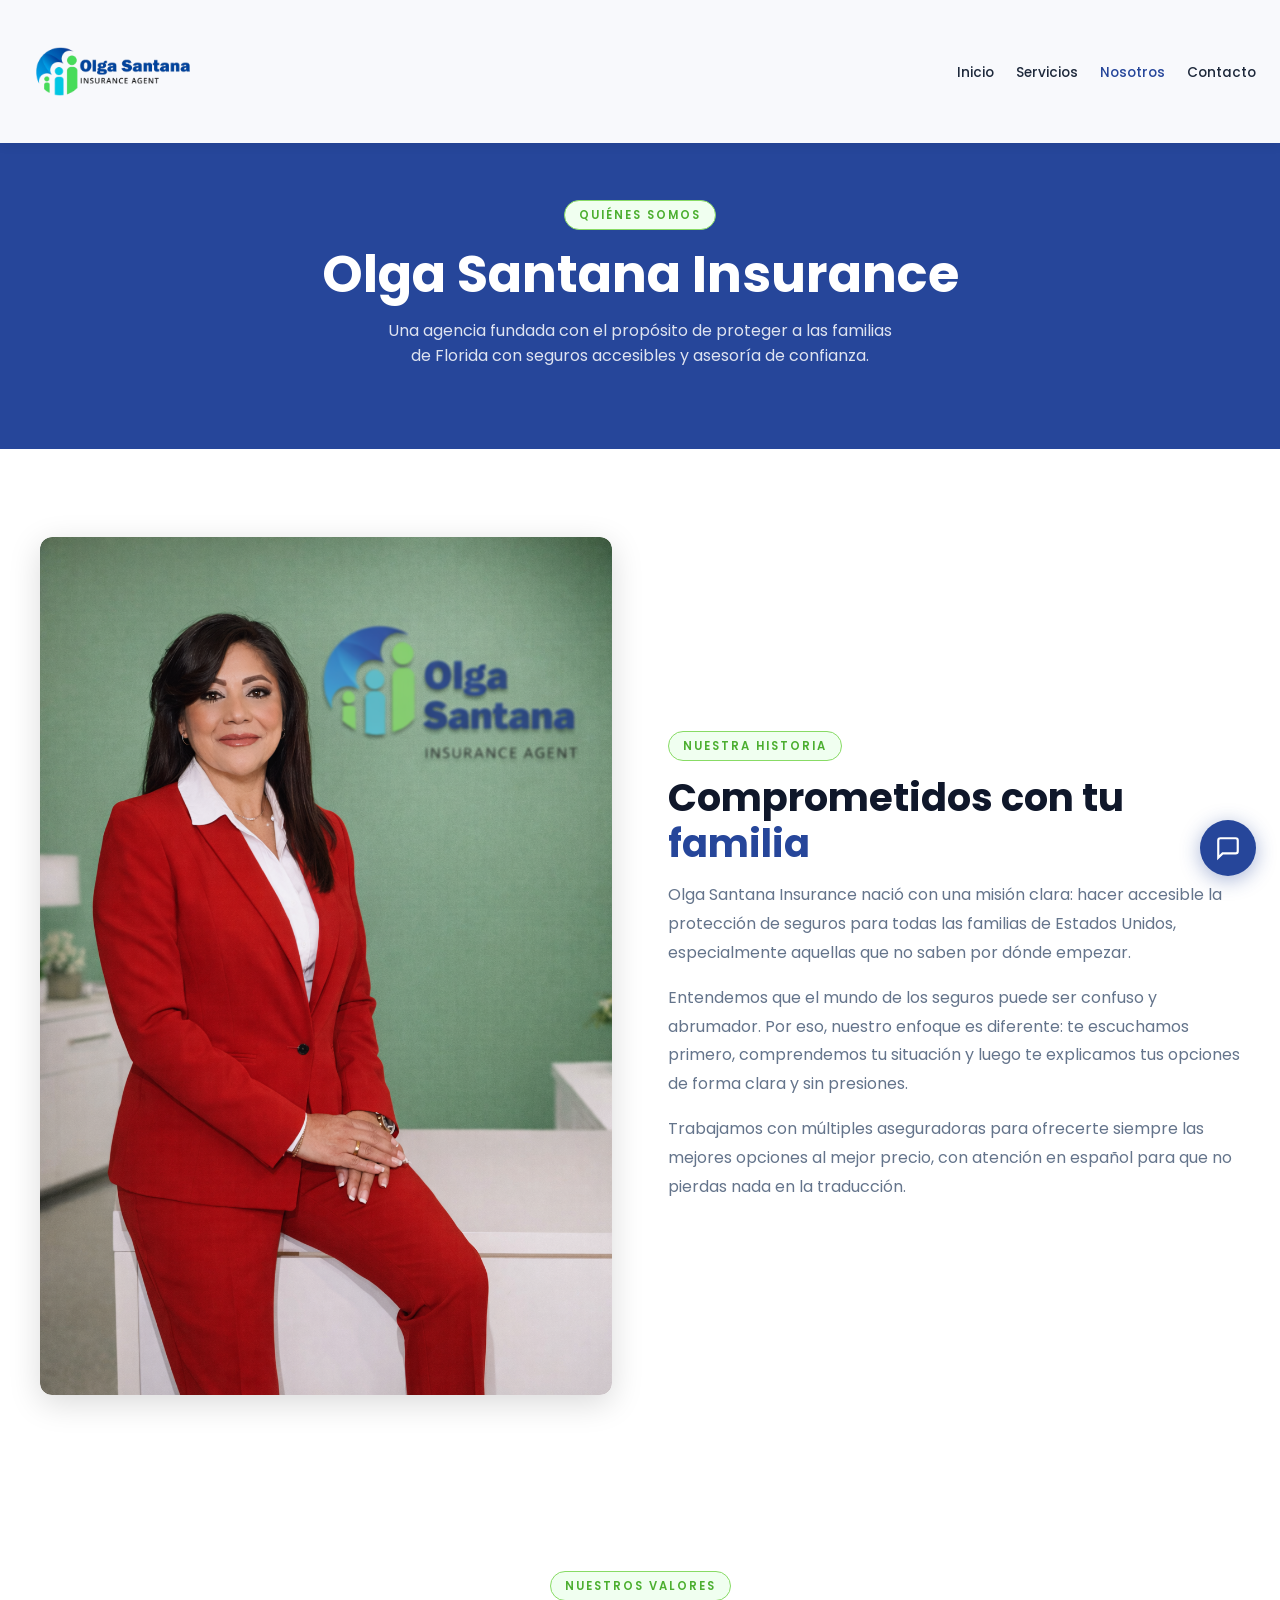
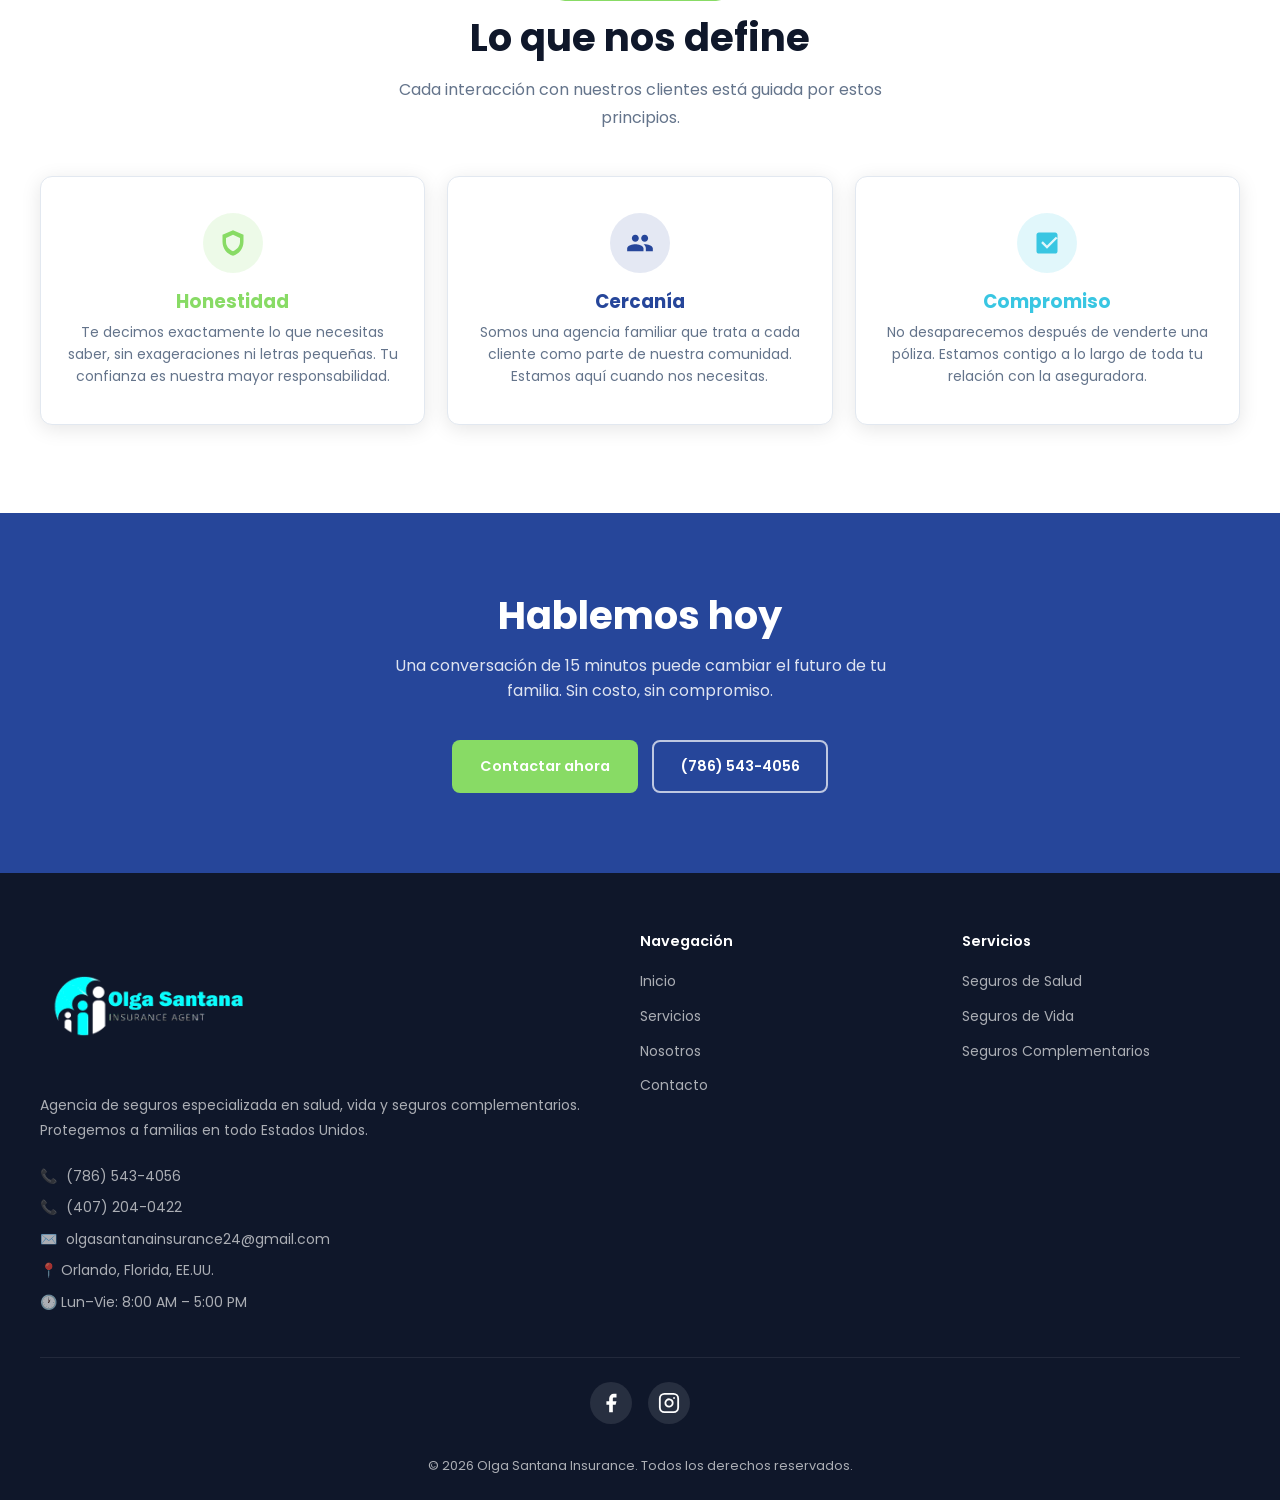
<file: nosotros.html>
<!DOCTYPE html>
<html lang="es">
<head>
  <meta charset="UTF-8" />
  <meta name="viewport" content="width=device-width, initial-scale=1.0" />
  <title>Nosotros – Olga Santana Insurance | Agencia de Seguros en Orlando</title>
  <meta name="description" content="Conoce a Olga Santana Insurance, tu agencia de seguros de confianza en Orlando, FL. Asesoría personalizada en salud, vida y seguros complementarios." />
  <meta name="robots" content="index, follow" />
  <link rel="canonical" href="https://olgasantanainsurance.com/nosotros.html" />
  <link rel="icon" type="image/x-icon" href="/favicon.ico" />
  <link rel="preconnect" href="https://fonts.googleapis.com" />
  <link rel="preconnect" href="https://fonts.gstatic.com" crossorigin />
  <link href="https://fonts.googleapis.com/css2?family=Poppins:wght@300;400;500;600;700;800&display=swap" rel="stylesheet" />
  <link rel="stylesheet" href="styles.css" />
</head>
<body>

  <header class="solid">
    <nav class="nav">
      <a href="index.html" class="nav-logo"><img src="logo.png" alt="Olga Santana Insurance" /></a>
      <ul class="nav-links" id="nav-links">
        <li><a href="index.html">Inicio</a></li>
        <li><a href="servicios.html">Servicios</a></li>
        <li><a href="nosotros.html" class="active">Nosotros</a></li>
        <li><a href="contacto.html" class="nav-cta">Contacto</a></li>
      </ul>
      <button class="nav-toggle" onclick="document.getElementById('nav-links').classList.toggle('open')" aria-label="Menú">
        <span></span><span></span><span></span>
      </button>
    </nav>
  </header>

  <div class="page-hero">
    <span class="section-tag">Quiénes somos</span>
    <h1>Olga Santana Insurance</h1>
    <p>Una agencia fundada con el propósito de proteger a las familias de Florida con seguros accesibles y asesoría de confianza.</p>
  </div>

  <section class="section">
    <div class="section-inner">
      <div class="about-intro">
        <div class="about-img">
          <img src="images/olga.png" alt="Olga Santana" />
        </div>
        <div>
          <span class="section-tag">Nuestra historia</span>
          <h2 class="section-title">Comprometidos con tu <span style="color:#26469A">familia</span></h2>
          <p style="color:var(--gray);line-height:1.8;margin-bottom:16px;">Olga Santana Insurance nació con una misión clara: hacer accesible la protección de seguros para todas las familias de Estados Unidos, especialmente aquellas que no saben por dónde empezar.</p>
          <p style="color:var(--gray);line-height:1.8;margin-bottom:16px;">Entendemos que el mundo de los seguros puede ser confuso y abrumador. Por eso, nuestro enfoque es diferente: te escuchamos primero, comprendemos tu situación y luego te explicamos tus opciones de forma clara y sin presiones.</p>
          <p style="color:var(--gray);line-height:1.8;">Trabajamos con múltiples aseguradoras para ofrecerte siempre las mejores opciones al mejor precio, con atención en español para que no pierdas nada en la traducción.</p>
        </div>
      </div>
    </div>
  </section>

  <section class="section section-light">
    <div class="section-inner">
      <div class="text-center">
        <span class="section-tag">Nuestros valores</span>
        <h2 class="section-title">Lo que nos define</h2>
        <p class="section-sub">Cada interacción con nuestros clientes está guiada por estos principios.</p>
      </div>
      <div class="values-grid">
        <div class="value-card">
          <div class="value-icon" style="background:rgba(136,219,101,0.15)"><svg viewBox="0 0 24 24" style="fill:#88DB65"><path d="M12 1L3 5v6c0 5.55 3.84 10.74 9 12 5.16-1.26 9-6.45 9-12V5L12 1zm0 4l6 2.67V11c0 3.5-2.33 6.79-6 8-3.67-1.21-6-4.5-6-8V7.67L12 5z"/></svg></div>
          <h3 style="color:#88DB65">Honestidad</h3>
          <p>Te decimos exactamente lo que necesitas saber, sin exageraciones ni letras pequeñas. Tu confianza es nuestra mayor responsabilidad.</p>
        </div>
        <div class="value-card">
          <div class="value-icon" style="background:rgba(38,70,154,0.12)"><svg viewBox="0 0 24 24" style="fill:#26469A"><path d="M16 11c1.66 0 2.99-1.34 2.99-3S17.66 5 16 5c-1.66 0-3 1.34-3 3s1.34 3 3 3zm-8 0c1.66 0 2.99-1.34 2.99-3S9.66 5 8 5C6.34 5 5 6.34 5 8s1.34 3 3 3zm0 2c-2.33 0-7 1.17-7 3.5V19h14v-2.5c0-2.33-4.67-3.5-7-3.5zm8 0c-.29 0-.62.02-.97.05 1.16.84 1.97 1.97 1.97 3.45V19h6v-2.5c0-2.33-4.67-3.5-7-3.5z"/></svg></div>
          <h3 style="color:#26469A">Cercanía</h3>
          <p>Somos una agencia familiar que trata a cada cliente como parte de nuestra comunidad. Estamos aquí cuando nos necesitas.</p>
        </div>
        <div class="value-card">
          <div class="value-icon" style="background:rgba(57,198,226,0.15)"><svg viewBox="0 0 24 24" style="fill:#39C6E2"><path d="M19 3H5c-1.1 0-2 .9-2 2v14c0 1.1.9 2 2 2h14c1.1 0 2-.9 2-2V5c0-1.1-.9-2-2-2zm-7 14l-5-5 1.41-1.41L12 14.17l7.59-7.59L21 8l-9 9z"/></svg></div>
          <h3 style="color:#39C6E2">Compromiso</h3>
          <p>No desaparecemos después de venderte una póliza. Estamos contigo a lo largo de toda tu relación con la aseguradora.</p>
        </div>
      </div>
    </div>
  </section>

  <section class="cta-banner">
    <h2>Hablemos hoy</h2>
    <p>Una conversación de 15 minutos puede cambiar el futuro de tu familia. Sin costo, sin compromiso.</p>
    <div class="cta-btns">
      <a href="contacto.html" class="btn btn-green">Contactar ahora</a>
      <a href="tel:+17865434056" class="btn btn-outline-white">(786) 543-4056</a>
    </div>
  </section>

  <footer>
    <div class="footer-inner">
      <div class="footer-grid">
        <div>
          <div class="footer-logo"><img src="logo.png" alt="Olga Santana Insurance" /></div>
          <p class="footer-desc">Agencia de seguros especializada en salud, vida y seguros complementarios. Protegemos a familias en todo Estados Unidos.</p>
          <ul class="footer-contact">
            <li>📞 <a href="tel:+17865434056">(786) 543-4056</a></li>
            <li>📞 <a href="tel:+14072040422">(407) 204-0422</a></li>
            <li>✉️ <a href="mailto:olgasantanainsurance24@gmail.com">olgasantanainsurance24@gmail.com</a></li>
            <li>📍 Orlando, Florida, EE.UU.</li>
            <li>🕐 Lun–Vie: 8:00 AM – 5:00 PM</li>
          </ul>
        </div>
        <div class="footer-col"><h4>Navegación</h4><ul class="footer-links"><li><a href="index.html">Inicio</a></li><li><a href="servicios.html">Servicios</a></li><li><a href="nosotros.html">Nosotros</a></li><li><a href="contacto.html">Contacto</a></li></ul></div>
        <div class="footer-col"><h4>Servicios</h4><ul class="footer-links"><li><a href="servicios.html#salud">Seguros de Salud</a></li><li><a href="servicios.html#vida">Seguros de Vida</a></li><li><a href="servicios.html#complementarios">Seguros Complementarios</a></li></ul></div>
      </div>
      <div class="footer-social"><a href="https://www.facebook.com/OlgaSantanaSeguros" aria-label="Facebook" target="_blank" rel="noopener"><svg width="22" height="22" viewBox="0 0 24 24" fill="#fff"><path d="M18 2h-3a5 5 0 0 0-5 5v3H7v4h3v8h4v-8h3l1-4h-4V7a1 1 0 0 1 1-1h3z"/></svg></a><a href="https://www.instagram.com/olgasantanaseguros/" aria-label="Instagram" target="_blank" rel="noopener"><svg width="22" height="22" viewBox="0 0 24 24" fill="none" stroke="#fff" stroke-width="2" stroke-linecap="round" stroke-linejoin="round"><rect x="2" y="2" width="20" height="20" rx="5" ry="5"/><path d="M16 11.37A4 4 0 1 1 12.63 8 4 4 0 0 1 16 11.37z"/><line x1="17.5" y1="6.5" x2="17.51" y2="6.5"/></svg></a></div><div class="footer-bottom"><p>© 2026 Olga Santana Insurance. Todos los derechos reservados.</p></div>
    </div>
  </footer>

  <script>
    const header = document.querySelector('header');
    window.addEventListener('scroll', () => {
      header.classList.toggle('scrolled', window.scrollY > 60);
    });
  </script>

  <!-- Chat Widget IA -->
  <button class="chat-btn" onclick="document.getElementById('chatWindow').classList.toggle('open')" aria-label="Chat IA">
    <svg viewBox="0 0 24 24" fill="none" stroke="currentColor" stroke-width="2"><path d="M21 15a2 2 0 0 1-2 2H7l-4 4V5a2 2 0 0 1 2-2h14a2 2 0 0 1 2 2z"/></svg>
  </button>
  <div class="chat-window" id="chatWindow">
    <div class="chat-header">
      <div class="chat-header-avatar">OS</div>
      <div class="chat-header-info">
        <div class="chat-header-name">Asistente Olga Santana</div>
        <div class="chat-header-status">● IA disponible 24/7</div>
      </div>
      <button class="chat-close" onclick="document.getElementById('chatWindow').classList.remove('open')" aria-label="Cerrar">✕</button>
    </div>
    <div class="chat-messages" id="chatMessages">
      <div class="chat-msg bot">¡Hola! Soy el asistente de Olga Santana Insurance. ¿En qué puedo ayudarte? 😊</div>
    </div>
    <div class="chat-input-area">
      <input class="chat-input" id="chatInput" type="text" placeholder="Escribe tu pregunta..." />
      <button class="chat-send" id="chatSend" aria-label="Enviar"><svg viewBox="0 0 24 24"><path d="M2 21l21-9L2 3v7l15 2-15 2z"/></svg></button>
    </div>
  </div>
  <script>
    (function(){const WEBHOOK="https://os-seguros-n8n.4y6tlq.easypanel.host/webhook/abba19b1-c366-4e87-9856-c5211d3c58bd";const input=document.getElementById("chatInput");const send=document.getElementById("chatSend");const msgs=document.getElementById("chatMessages");function addMsg(t,tp){const d=document.createElement("div");d.className="chat-msg "+tp;d.textContent=t;msgs.appendChild(d);msgs.scrollTop=msgs.scrollHeight;}function showTyping(){const t=document.createElement("div");t.className="chat-typing";t.id="typing";t.innerHTML="<span></span><span></span><span></span>";msgs.appendChild(t);msgs.scrollTop=msgs.scrollHeight;return t;}async function sendMsg(){const text=input.value.trim();if(!text)return;addMsg(text,"user");input.value="";send.disabled=true;const typing=showTyping();try{const res=await fetch(WEBHOOK,{method:"POST",headers:{"Content-Type":"application/json"},body:JSON.stringify({message:text})});const data=await res.json();typing.remove();const reply=(Array.isArray(data)?data[0].output:data.response||data.output||data.text)||"Gracias por tu mensaje.";addMsg(reply,"bot");}catch(e){typing.remove();addMsg("Error. Llámanos al (786) 543-4056.","bot");}send.disabled=false;input.focus();}send.addEventListener("click",sendMsg);input.addEventListener("keydown",function(e){if(e.key==="Enter")sendMsg();});})();
  </script>
</body>
</html>
</file>
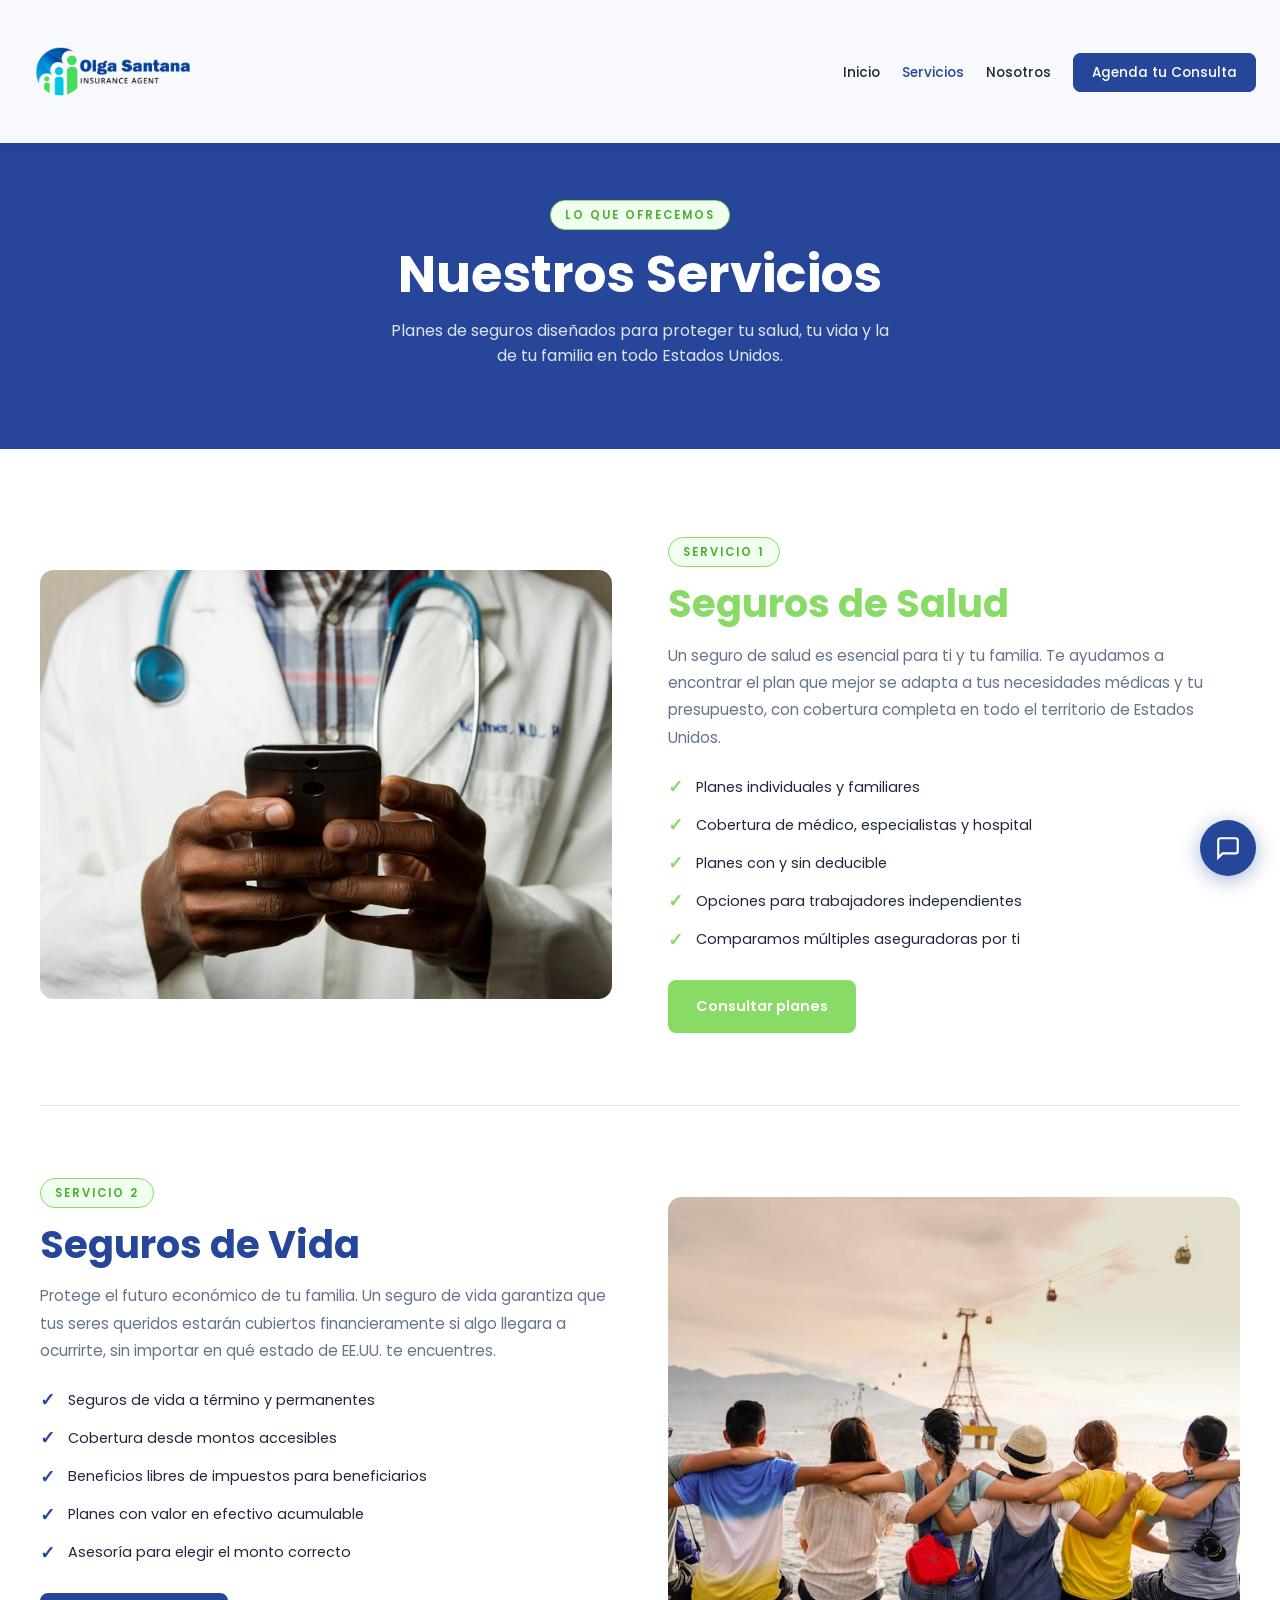
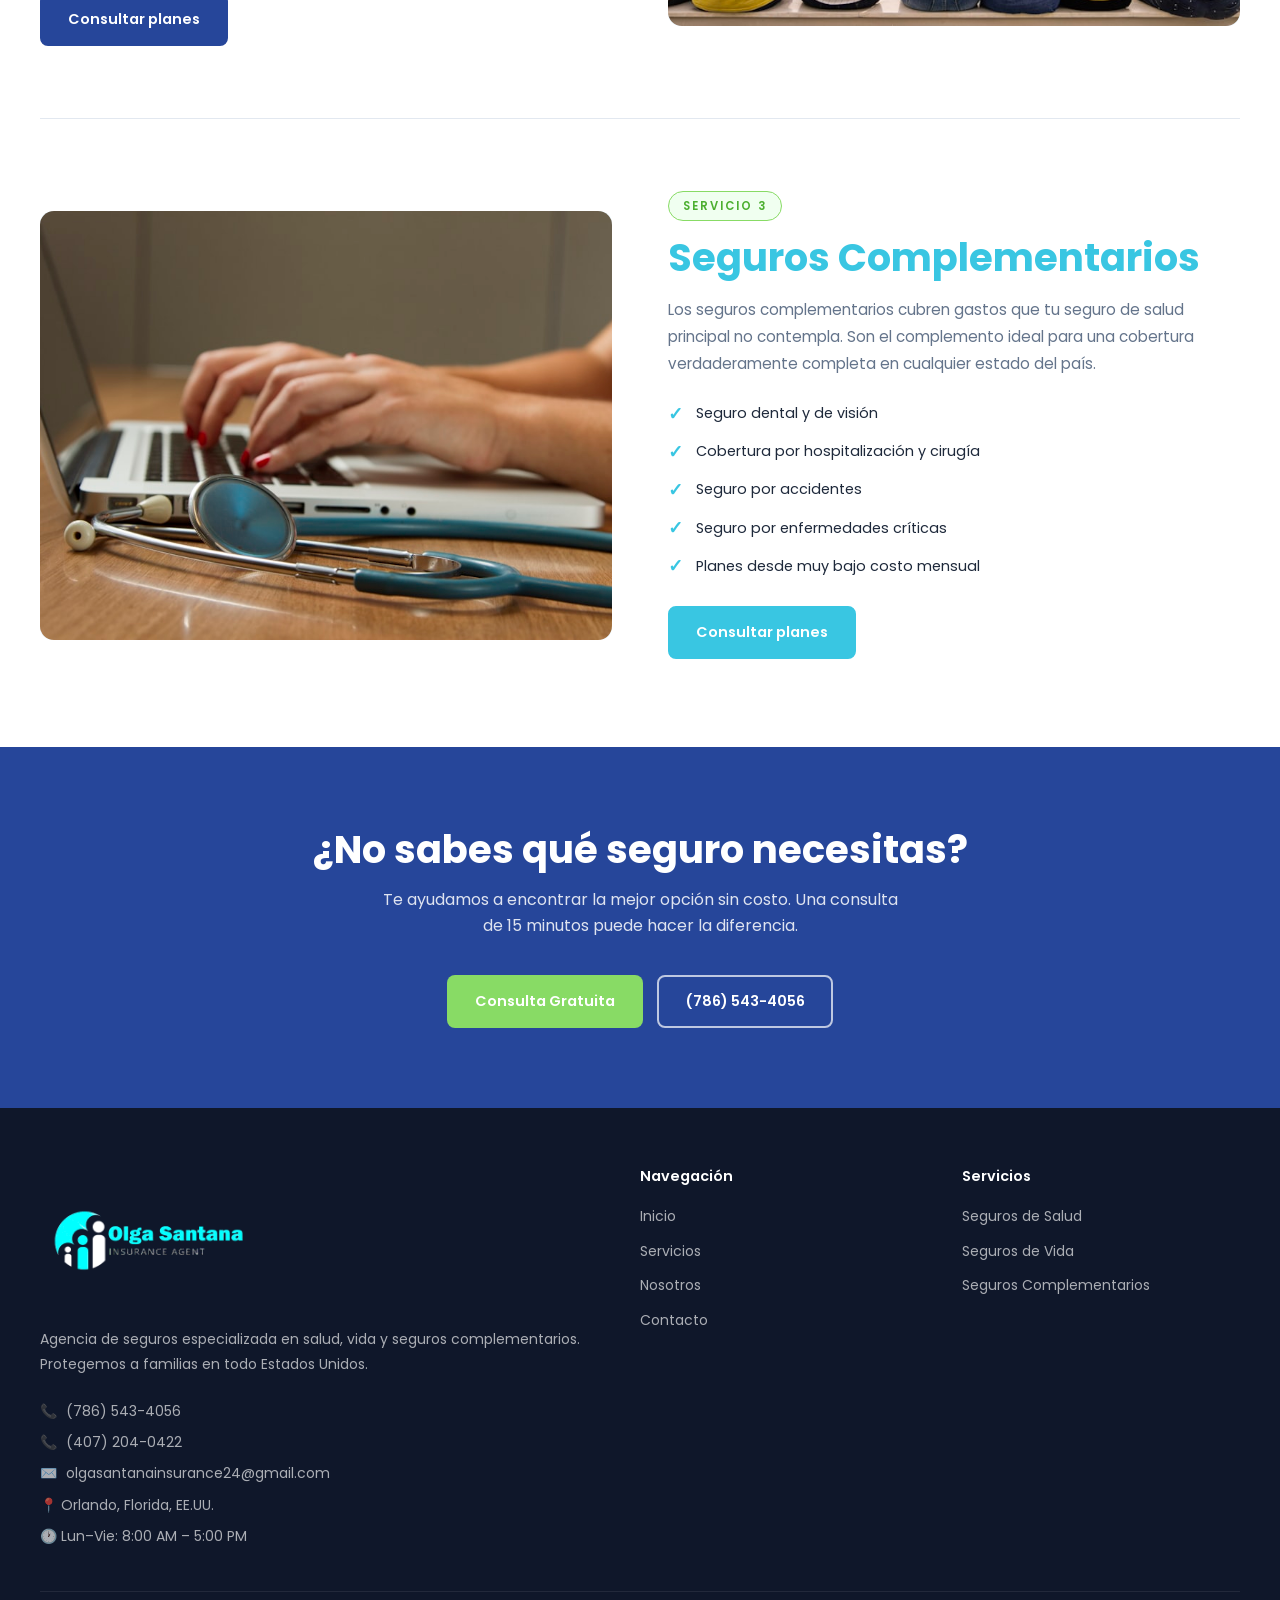
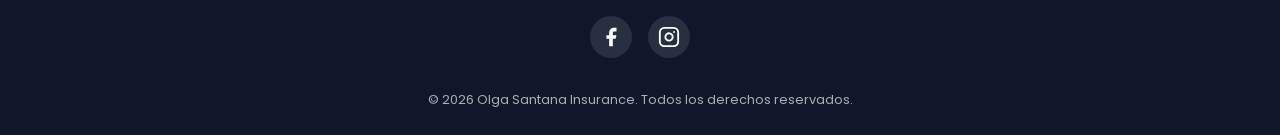
<file: servicios.html>
<!DOCTYPE html>
<html lang="es">
<head>
  <meta charset="UTF-8" />
  <meta name="viewport" content="width=device-width, initial-scale=1.0" />
  <title>Servicios – Olga Santana Insurance | Seguros en Todo EE.UU.</title>
  <meta name="description" content="Seguros de salud, vida y complementarios en todo Estados Unidos. Planes individuales y familiares con asesoría gratuita. Llama al (786) 543-4056." />
  <meta name="robots" content="index, follow" />
  <link rel="canonical" href="https://olgasantanainsurance.com/servicios.html" />
  <link rel="icon" type="image/x-icon" href="/favicon.ico" />
  <link rel="preconnect" href="https://fonts.googleapis.com" />
  <link rel="preconnect" href="https://fonts.gstatic.com" crossorigin />
  <link href="https://fonts.googleapis.com/css2?family=Poppins:wght@300;400;500;600;700;800&display=swap" rel="stylesheet" />
  <link rel="stylesheet" href="styles.css" />
  <style>
    /* Seguros de Salud — verde #88DB65 */
    #salud h2                     { color: #88DB65 !important; }
    #salud .check-list li::before { color: #88DB65 !important; }
    #salud .btn-primary           { background: #88DB65 !important; border-color: #88DB65 !important; color: #fff !important; }

    /* Seguros de Vida — azul marino #26469A */
    #vida h2                      { color: #26469A !important; }
    #vida .check-list li::before  { color: #26469A !important; }
    #vida .btn-primary            { background: #26469A !important; border-color: #26469A !important; color: #fff !important; }

    /* Seguros Complementarios — celeste #39C6E2 */
    #complementarios h2                     { color: #39C6E2 !important; }
    #complementarios .check-list li::before { color: #39C6E2 !important; }
    #complementarios .btn-primary           { background: #39C6E2 !important; border-color: #39C6E2 !important; color: #fff !important; }
  </style>
</head>
<body>

  <header class="solid">
    <nav class="nav">
      <a href="index.html" class="nav-logo"><img src="logo.png" alt="Olga Santana Insurance" /></a>
      <ul class="nav-links" id="nav-links">
        <li><a href="index.html">Inicio</a></li>
        <li><a href="servicios.html" class="active">Servicios</a></li>
        <li><a href="nosotros.html">Nosotros</a></li>
        <li><a href="contacto.html" class="nav-agenda">Agenda tu Consulta</a></li>
      </ul>
      <button class="nav-toggle" onclick="document.getElementById('nav-links').classList.toggle('open')" aria-label="Menú">
        <span></span><span></span><span></span>
      </button>
    </nav>
  </header>

  <div class="page-hero">
    <span class="section-tag">Lo que ofrecemos</span>
    <h1>Nuestros Servicios</h1>
    <p>Planes de seguros diseñados para proteger tu salud, tu vida y la de tu familia en todo Estados Unidos.</p>
  </div>

  <section class="section">
    <div class="section-inner">

      <div class="service-block" id="salud">
        <div class="service-visual">
          <img src="images/salud.jpg" alt="Seguros de Salud" style="width:100%;height:100%;object-fit:cover;border-radius:14px;" />
        </div>
        <div class="service-text">
          <span class="section-tag">Servicio 1</span>
          <h2>Seguros de Salud</h2>
          <p>Un seguro de salud es esencial para ti y tu familia. Te ayudamos a encontrar el plan que mejor se adapta a tus necesidades médicas y tu presupuesto, con cobertura completa en todo el territorio de Estados Unidos.</p>
          <ul class="check-list">
            <li>Planes individuales y familiares</li>
            <li>Cobertura de médico, especialistas y hospital</li>
            <li>Planes con y sin deducible</li>
            <li>Opciones para trabajadores independientes</li>
            <li>Comparamos múltiples aseguradoras por ti</li>
          </ul>
          <a href="contacto.html" class="btn btn-primary">Consultar planes</a>
        </div>
      </div>

      <div class="service-block reverse" id="vida">
        <div class="service-visual">
          <img src="images/vida.jpg" alt="Seguros de Vida" style="width:100%;height:100%;object-fit:cover;border-radius:14px;" />
        </div>
        <div class="service-text">
          <span class="section-tag">Servicio 2</span>
          <h2>Seguros de Vida</h2>
          <p>Protege el futuro económico de tu familia. Un seguro de vida garantiza que tus seres queridos estarán cubiertos financieramente si algo llegara a ocurrirte, sin importar en qué estado de EE.UU. te encuentres.</p>
          <ul class="check-list">
            <li>Seguros de vida a término y permanentes</li>
            <li>Cobertura desde montos accesibles</li>
            <li>Beneficios libres de impuestos para beneficiarios</li>
            <li>Planes con valor en efectivo acumulable</li>
            <li>Asesoría para elegir el monto correcto</li>
          </ul>
          <a href="contacto.html" class="btn btn-primary">Consultar planes</a>
        </div>
      </div>

      <div class="service-block" id="complementarios">
        <div class="service-visual">
          <img src="images/complementarios.jpg" alt="Seguros Complementarios" style="width:100%;height:100%;object-fit:cover;border-radius:14px;" />
        </div>
        <div class="service-text">
          <span class="section-tag">Servicio 3</span>
          <h2>Seguros Complementarios</h2>
          <p>Los seguros complementarios cubren gastos que tu seguro de salud principal no contempla. Son el complemento ideal para una cobertura verdaderamente completa en cualquier estado del país.</p>
          <ul class="check-list">
            <li>Seguro dental y de visión</li>
            <li>Cobertura por hospitalización y cirugía</li>
            <li>Seguro por accidentes</li>
            <li>Seguro por enfermedades críticas</li>
            <li>Planes desde muy bajo costo mensual</li>
          </ul>
          <a href="contacto.html" class="btn btn-primary">Consultar planes</a>
        </div>
      </div>

    </div>
  </section>

  <section class="cta-banner">
    <h2>¿No sabes qué seguro necesitas?</h2>
    <p>Te ayudamos a encontrar la mejor opción sin costo. Una consulta de 15 minutos puede hacer la diferencia.</p>
    <div class="cta-btns">
      <a href="contacto.html" class="btn btn-green">Consulta Gratuita</a>
      <a href="tel:+17865434056" class="btn btn-outline-white">(786) 543-4056</a>
    </div>
  </section>

  <footer>
    <div class="footer-inner">
      <div class="footer-grid">
        <div>
          <div class="footer-logo"><img src="logo.png" alt="Olga Santana Insurance" /></div>
          <p class="footer-desc">Agencia de seguros especializada en salud, vida y seguros complementarios. Protegemos a familias en todo Estados Unidos.</p>
          <ul class="footer-contact">
            <li>📞 <a href="tel:+17865434056">(786) 543-4056</a></li>
            <li>📞 <a href="tel:+14072040422">(407) 204-0422</a></li>
            <li>✉️ <a href="mailto:olgasantanainsurance24@gmail.com">olgasantanainsurance24@gmail.com</a></li>
            <li>📍 Orlando, Florida, EE.UU.</li>
            <li>🕐 Lun–Vie: 8:00 AM – 5:00 PM</li>
          </ul>
        </div>
        <div class="footer-col"><h4>Navegación</h4><ul class="footer-links"><li><a href="index.html">Inicio</a></li><li><a href="servicios.html">Servicios</a></li><li><a href="nosotros.html">Nosotros</a></li><li><a href="contacto.html">Contacto</a></li></ul></div>
        <div class="footer-col"><h4>Servicios</h4><ul class="footer-links"><li><a href="servicios.html#salud">Seguros de Salud</a></li><li><a href="servicios.html#vida">Seguros de Vida</a></li><li><a href="servicios.html#complementarios">Seguros Complementarios</a></li></ul></div>
      </div>
      <div class="footer-social"><a href="https://www.facebook.com/OlgaSantanaSeguros" aria-label="Facebook" target="_blank" rel="noopener"><svg width="22" height="22" viewBox="0 0 24 24" fill="#fff"><path d="M18 2h-3a5 5 0 0 0-5 5v3H7v4h3v8h4v-8h3l1-4h-4V7a1 1 0 0 1 1-1h3z"/></svg></a><a href="https://www.instagram.com/olgasantanaseguros/" aria-label="Instagram" target="_blank" rel="noopener"><svg width="22" height="22" viewBox="0 0 24 24" fill="none" stroke="#fff" stroke-width="2" stroke-linecap="round" stroke-linejoin="round"><rect x="2" y="2" width="20" height="20" rx="5" ry="5"/><path d="M16 11.37A4 4 0 1 1 12.63 8 4 4 0 0 1 16 11.37z"/><line x1="17.5" y1="6.5" x2="17.51" y2="6.5"/></svg></a></div><div class="footer-bottom"><p>© 2026 Olga Santana Insurance. Todos los derechos reservados.</p></div>
    </div>
  </footer>

  <script>
    const header = document.querySelector('header');
    window.addEventListener('scroll', () => {
      if (!header.classList.contains('solid')) {
        header.classList.toggle('scrolled', window.scrollY > 60);
      }
    });
  </script>

  <!-- Chat Widget IA -->
  <button class="chat-btn" onclick="document.getElementById('chatWindow').classList.toggle('open')" aria-label="Chat IA">
    <svg viewBox="0 0 24 24" fill="none" stroke="currentColor" stroke-width="2"><path d="M21 15a2 2 0 0 1-2 2H7l-4 4V5a2 2 0 0 1 2-2h14a2 2 0 0 1 2 2z"/></svg>
  </button>
  <div class="chat-window" id="chatWindow">
    <div class="chat-header">
      <div class="chat-header-avatar">OS</div>
      <div class="chat-header-info">
        <div class="chat-header-name">Asistente Olga Santana</div>
        <div class="chat-header-status">● IA disponible 24/7</div>
      </div>
      <button class="chat-close" onclick="document.getElementById('chatWindow').classList.remove('open')" aria-label="Cerrar">✕</button>
    </div>
    <div class="chat-messages" id="chatMessages">
      <div class="chat-msg bot">¡Hola! Soy el asistente de Olga Santana Insurance. ¿En qué puedo ayudarte? 😊</div>
    </div>
    <div class="chat-input-area">
      <input class="chat-input" id="chatInput" type="text" placeholder="Escribe tu pregunta..." />
      <button class="chat-send" id="chatSend" aria-label="Enviar"><svg viewBox="0 0 24 24"><path d="M2 21l21-9L2 3v7l15 2-15 2z"/></svg></button>
    </div>
  </div>
  <script>
    (function(){const WEBHOOK="https://os-seguros-n8n.4y6tlq.easypanel.host/webhook/abba19b1-c366-4e87-9856-c5211d3c58bd";const input=document.getElementById("chatInput");const send=document.getElementById("chatSend");const msgs=document.getElementById("chatMessages");function addMsg(t,tp){const d=document.createElement("div");d.className="chat-msg "+tp;d.textContent=t;msgs.appendChild(d);msgs.scrollTop=msgs.scrollHeight;}function showTyping(){const t=document.createElement("div");t.className="chat-typing";t.id="typing";t.innerHTML="<span></span><span></span><span></span>";msgs.appendChild(t);msgs.scrollTop=msgs.scrollHeight;return t;}async function sendMsg(){const text=input.value.trim();if(!text)return;addMsg(text,"user");input.value="";send.disabled=true;const typing=showTyping();try{const res=await fetch(WEBHOOK,{method:"POST",headers:{"Content-Type":"application/json"},body:JSON.stringify({message:text})});const data=await res.json();typing.remove();const reply=(Array.isArray(data)?data[0].output:data.response||data.output||data.text)||"Gracias por tu mensaje.";addMsg(reply,"bot");}catch(e){typing.remove();addMsg("Error. Llámanos al (786) 543-4056.","bot");}send.disabled=false;input.focus();}send.addEventListener("click",sendMsg);input.addEventListener("keydown",function(e){if(e.key==="Enter")sendMsg();});})();
  </script>
</body>
</html>
</file>
<file: styles.css>
/* === Olga Santana Insurance === */

:root {
  --blue: #26469A;
  --blue-dark: #26469A;
  --green: #88DB65;
  --green-dark: #6DC44C;
  --cyan: #39C6E2;
  --cyan-dark: #27A8C2;
  --dark: #0F172A;
  --gray: #64748B;
  --light: #F0F9FF;
  --white: #FFFFFF;
  --text: #1E293B;
  --font: 'Poppins', sans-serif;
  --shadow: 0 4px 20px rgba(0,0,0,.10);
  --shadow-md: 0 8px 32px rgba(0,0,0,.15);
  --radius: 12px;
  --tr: 0.3s ease;
}

*,*::before,*::after{box-sizing:border-box;margin:0;padding:0}
html{scroll-behavior:smooth}
body{font-family:var(--font);color:var(--text);line-height:1.6;background:#fff}
img{max-width:100%;height:auto;display:block}
a{text-decoration:none;color:inherit}
ul{list-style:none}
button{font-family:var(--font);cursor:pointer}
h1,h2,h3,h4{line-height:1.2;font-weight:700;color:var(--dark)}
h1{font-size:clamp(2rem,5vw,3.2rem)}
h2{font-size:clamp(1.6rem,3vw,2.4rem)}
h3{font-size:1.15rem}

/* Buttons */
.btn{display:inline-flex;align-items:center;gap:8px;padding:13px 26px;border-radius:8px;font-weight:600;font-size:.9rem;border:2px solid transparent;transition:all var(--tr);white-space:nowrap;cursor:pointer}
.btn-green{background:var(--green);color:#fff}
.btn-green:hover{background:var(--green-dark);transform:translateY(-2px);box-shadow:0 8px 20px rgba(136,219,101,.4)}
.btn-blue{background:var(--blue);color:#fff}
.btn-blue:hover{background:var(--blue-dark);transform:translateY(-2px);box-shadow:0 8px 20px rgba(38,70,154,.35)}
.btn-cyan{background:var(--cyan);color:#fff}
.btn-cyan:hover{background:var(--cyan-dark);transform:translateY(-2px)}
.btn-outline-white{background:transparent;color:#fff;border-color:rgba(255,255,255,.7)}
.btn-outline-white:hover{background:rgba(255,255,255,.15)}
.btn-outline-blue{background:transparent;color:var(--blue);border-color:var(--blue)}
.btn-outline-blue:hover{background:var(--blue);color:#fff}

/* Header */
header{position:fixed;top:0;left:0;right:0;z-index:999;background:transparent;transition:background .4s ease,box-shadow .4s ease}
header.scrolled{background:rgba(255,255,255,.97);backdrop-filter:blur(8px);box-shadow:0 1px 12px rgba(0,0,0,.08)}
header.solid{background:rgba(255,255,255,.97);box-shadow:0 1px 12px rgba(0,0,0,.08)}
header.solid .nav-links a,header.scrolled .nav-links a{color:var(--text) !important}
header.solid .nav-links a:hover,header.solid .nav-links a.active,header.scrolled .nav-links a:hover,header.scrolled .nav-links a.active{color:var(--blue) !important}
header.solid .nav-links a.nav-agenda,
header.scrolled .nav-links a.nav-agenda,
header .nav-links a.nav-agenda{background:var(--blue) !important;color:#fff !important;border-color:var(--blue) !important}
header.solid .nav-toggle span,header.scrolled .nav-toggle span{background:var(--text)}
.nav{display:flex;align-items:center;justify-content:space-between;max-width:1280px;margin:0 auto;padding:12px 24px;gap:16px}
.nav-logo{display:flex;align-items:center;gap:10px;flex-shrink:0}
.nav-logo img{height:auto;width:340px}
.nav-links{display:flex;gap:22px;align-items:center}
.nav-links a{font-weight:500;font-size:.85rem;color:#fff;transition:color var(--tr);white-space:nowrap}
.nav-links a:hover,.nav-links a.active{color:#22C55E}
header.scrolled .nav-links a{color:var(--text)}
header.scrolled .nav-links a:hover,header.scrolled .nav-links a.active{color:var(--blue)}
.nav-agenda{background:var(--blue);color:#fff !important;border:1.5px solid var(--blue);padding:9px 18px;border-radius:8px;font-weight:600;font-size:.85rem;transition:all var(--tr);white-space:nowrap}
.nav-agenda:hover{background:var(--blue-dark);color:#fff !important}
header.scrolled .nav-agenda{background:var(--blue);color:#fff;border-color:var(--blue)}
header.scrolled .nav-agenda:hover{background:var(--blue-dark)}
/* Logo más pequeño en páginas internas */
header.solid .nav-logo img{width:180px}
.nav-toggle{display:none;flex-direction:column;gap:5px;background:none;border:none;padding:4px}
.nav-toggle span{width:24px;height:2px;background:var(--text);border-radius:2px;display:block;transition:all var(--tr)}

/* Sections */
.section{padding:88px 24px}
.section-gray{background:#F8FAFC}
.section-inner{max-width:1200px;margin:0 auto}
.section-tag{display:inline-block;background:#F0FFF0;color:#4CAF30;font-weight:600;font-size:.72rem;text-transform:uppercase;letter-spacing:2px;padding:5px 14px;border-radius:50px;margin-bottom:14px;border:1px solid var(--green)}
.section-title{color:var(--dark);margin-bottom:14px}
.section-title.green{color:var(--green)}
.section-sub{font-size:1rem;color:var(--gray);margin-bottom:44px;max-width:560px;line-height:1.75}
.text-center{text-align:center}
.text-center .section-sub{margin-left:auto;margin-right:auto}

/* Service Cards */
.cards-grid{display:grid;grid-template-columns:repeat(3,1fr);gap:24px;margin-top:44px}
.card{background:#fff;border-radius:var(--radius);padding:32px 24px;box-shadow:var(--shadow);border:1px solid #E2E8F0;transition:all var(--tr)}
.card:hover{transform:translateY(-5px);box-shadow:var(--shadow-md)}
.card-icon{width:52px;height:52px;border-radius:12px;display:flex;align-items:center;justify-content:center;margin-bottom:18px}
.card-icon.green{background:var(--light)}
.card-icon svg{width:26px;height:26px;fill:var(--blue)}
.card h3{color:var(--dark);margin-bottom:10px}
.card p{font-size:.9rem;line-height:1.75;color:var(--gray)}
.card-link{display:inline-flex;align-items:center;gap:6px;color:var(--cyan-dark);font-weight:600;font-size:.875rem;margin-top:16px;transition:gap var(--tr)}
.card-link:hover{gap:10px}

/* Why us */
.features-grid{display:grid;grid-template-columns:repeat(2,1fr);gap:24px;margin-top:44px}
.feature{display:flex;gap:14px;align-items:flex-start;background:#fff;padding:24px;border-radius:var(--radius);box-shadow:var(--shadow);border:1px solid #E2E8F0}
.feature-icon{width:40px;height:40px;min-width:40px;background:var(--light);border-radius:10px;display:flex;align-items:center;justify-content:center}
.feature-icon svg{width:20px;height:20px;fill:var(--cyan-dark)}
.feature h4{color:var(--dark);margin-bottom:4px;font-size:.95rem}
.feature p{font-size:.875rem;color:var(--gray);line-height:1.6}

/* Stats */
.stats-row{display:flex;gap:48px;flex-wrap:wrap;margin-top:32px}
.stat{display:flex;flex-direction:column}
.stat-number{font-size:2.2rem;font-weight:800;color:#fff;line-height:1}
.stat-label{font-size:.8rem;color:rgba(255,255,255,.75);margin-top:4px}

/* CTA Banner */
.cta-banner{background:linear-gradient(135deg,var(--blue-dark) 0%,var(--blue) 100%);padding:80px 24px;text-align:center}
.cta-banner h2{color:#fff;margin-bottom:14px}
.cta-banner p{color:rgba(255,255,255,.85);font-size:1rem;max-width:520px;margin:0 auto 36px}
.cta-btns{display:flex;gap:14px;justify-content:center;flex-wrap:wrap}

/* Page Hero */
.page-hero{background:linear-gradient(135deg,var(--blue-dark) 0%,var(--blue) 100%);padding:200px 24px 80px;text-align:center}
.page-hero h1{color:#fff;margin-bottom:12px}
.page-hero p{color:rgba(255,255,255,.85);font-size:1rem;max-width:520px;margin:0 auto}

/* Service Detail */
.service-block{scroll-margin-top:120px;display:grid;grid-template-columns:1fr 1fr;gap:56px;align-items:center;margin-bottom:72px;padding-bottom:72px;border-bottom:1px solid #E2E8F0}
.service-block:last-child{border-bottom:none;margin-bottom:0;padding-bottom:0}
.service-block.reverse{direction:rtl}
.service-block.reverse>*{direction:ltr}
.service-visual{background:var(--light);border-radius:var(--radius);display:flex;align-items:center;justify-content:center;aspect-ratio:4/3}
.service-visual svg{width:72px;height:72px;fill:var(--green);opacity:.35}
.service-text h2{margin-bottom:14px;color:var(--dark)}
.service-text p{color:var(--gray);margin-bottom:22px;line-height:1.8;font-size:.95rem}
.check-list{display:flex;flex-direction:column;gap:10px;margin-bottom:26px}
.check-list li{display:flex;align-items:center;gap:10px;font-size:.9rem}
.check-list li::before{content:'✓';color:var(--green);font-weight:700;min-width:18px;font-size:1.1rem}

/* About */
.about-intro{display:grid;grid-template-columns:1fr 1fr;gap:56px;align-items:center}
.about-img{border-radius:var(--radius);overflow:hidden;box-shadow:var(--shadow-md)}
.about-img img{width:100%;height:auto;display:block;border-radius:var(--radius)}
.values-grid{display:grid;grid-template-columns:repeat(3,1fr);gap:22px;margin-top:44px}
.value-card{text-align:center;padding:36px 24px;background:#fff;border-radius:var(--radius);box-shadow:var(--shadow);border:1px solid #E2E8F0}
.value-icon{width:60px;height:60px;background:var(--light);border-radius:50%;display:flex;align-items:center;justify-content:center;margin:0 auto 18px}
.value-icon svg{width:28px;height:28px;fill:var(--blue)}
.value-card h3{color:var(--dark);margin-bottom:8px}
.value-card p{font-size:.875rem;color:var(--gray)}

/* Contact */
.contact-layout{display:grid;grid-template-columns:1fr 1.5fr;gap:56px;align-items:flex-start}
.contact-info{display:flex;flex-direction:column;gap:18px}
.contact-card{background:#fff;border-radius:var(--radius);padding:22px;box-shadow:var(--shadow);display:flex;gap:14px;align-items:flex-start;border:1px solid #E2E8F0}
.contact-icon{width:40px;height:40px;min-width:40px;background:var(--light);border-radius:10px;display:flex;align-items:center;justify-content:center}
.contact-icon svg{width:20px;height:20px;fill:var(--blue)}
.contact-card h4{color:var(--dark);margin-bottom:3px;font-size:.9rem}
.contact-card p,.contact-card a{color:var(--gray);font-size:.875rem;line-height:1.6}
.contact-card a:hover{color:var(--blue)}
.form-box{background:#fff;border-radius:var(--radius);padding:36px;box-shadow:var(--shadow);border:1px solid #E2E8F0}
.form-box h3{color:var(--dark);margin-bottom:24px;font-size:1.2rem}
.form-group{margin-bottom:18px}
.form-label{display:block;font-weight:500;font-size:.85rem;margin-bottom:7px;color:var(--text)}
.form-input,.form-select,.form-textarea{width:100%;padding:12px 14px;border:1.5px solid #CBD5E1;border-radius:8px;font-family:var(--font);font-size:.9rem;color:var(--text);transition:border-color var(--tr);background:#fff}
.form-input:focus,.form-select:focus,.form-textarea:focus{outline:none;border-color:var(--blue)}
.form-textarea{resize:vertical;min-height:120px}
.form-row{display:grid;grid-template-columns:1fr 1fr;gap:14px}

/* Footer */
footer{background:var(--dark);color:rgba(255,255,255,.65);padding:60px 24px 24px}
.footer-inner{max-width:1200px;margin:0 auto}
.footer-grid{display:grid;grid-template-columns:2fr 1fr 1fr;gap:44px;margin-bottom:44px}
.footer-logo{margin-bottom:14px}
.footer-logo img{height:auto;width:220px;filter:brightness(10)}
.footer-desc{font-size:.875rem;line-height:1.8;margin-bottom:22px}
.footer-contact{display:flex;flex-direction:column;gap:9px}
.footer-contact li{display:flex;align-items:center;gap:9px;font-size:.875rem}
.footer-contact a{color:rgba(255,255,255,.65);transition:color var(--tr)}
.footer-contact a:hover,.footer-links a:hover{color:var(--green-light)}
.footer-col h4{color:#fff;font-size:.9rem;margin-bottom:18px;font-weight:600}
.footer-links{display:flex;flex-direction:column;gap:9px}
.footer-links a{color:rgba(255,255,255,.65);font-size:.875rem;transition:color var(--tr)}
/* WhatsApp card */
.whatsapp-card{display:flex;flex-direction:column;gap:14px;background:#25D366;border-radius:var(--radius);padding:22px 20px;text-decoration:none;transition:all var(--tr);box-shadow:0 4px 16px rgba(37,211,102,0.3)}
.whatsapp-card:hover{background:#1ebe5a;transform:translateY(-3px)}
.whatsapp-left{display:flex;gap:14px;align-items:flex-start}
.whatsapp-icon{width:48px;height:48px;min-width:48px;background:rgba(255,255,255,0.2);border-radius:50%;display:flex;align-items:center;justify-content:center}
.wa-title{color:#fff;font-weight:700;font-size:1rem;margin-bottom:4px}
.wa-sub{color:rgba(255,255,255,0.9);font-size:.85rem;line-height:1.5}
.wa-btn{display:inline-flex;align-items:center;gap:8px;background:#fff;color:#25D366;font-weight:700;font-size:.9rem;padding:10px 20px;border-radius:50px;width:fit-content}

.footer-social{display:flex;gap:16px;justify-content:center;padding:24px 0 16px;border-top:1px solid rgba(255,255,255,.08)}
.footer-social a{display:flex;align-items:center;justify-content:center;width:42px;height:42px;border-radius:50%;background:rgba(255,255,255,.1);transition:background .3s ease}
.footer-social a:hover{background:#26469A}
.footer-bottom{padding-top:16px;text-align:center;font-size:.8rem}

/* Responsive */
@media(max-width:1024px){
  .cards-grid{grid-template-columns:1fr 1fr}
  .service-block{grid-template-columns:1fr;gap:28px}
  .service-block.reverse{direction:ltr}
  .values-grid{grid-template-columns:1fr 1fr}
  .contact-layout{grid-template-columns:1fr;gap:36px}
  .footer-grid{grid-template-columns:1fr 1fr;gap:28px}
  .about-intro{grid-template-columns:1fr;gap:36px}
}
@media(max-width:768px){
  .nav-links,.nav-agenda{display:none}
  .nav-toggle{display:flex}
  .nav-links.open{display:flex;flex-direction:column;gap:14px;position:absolute;top:100%;left:0;right:0;background:#fff;padding:24px;box-shadow:var(--shadow-md)}
  .nav-links.open .nav-agenda{display:inline-flex}
  .section{padding:60px 24px}
  .cards-grid,.features-grid,.values-grid{grid-template-columns:1fr}
  .form-row{grid-template-columns:1fr}
  .footer-grid{grid-template-columns:1fr}
  .cta-btns{flex-direction:column;align-items:center}
  .stats-row{gap:28px}
}

/* ===== Chat Widget ===== */
.chat-btn{position:fixed;bottom:24px;right:24px;width:56px;height:56px;border-radius:50%;background:#26469A;color:#fff;border:none;cursor:pointer;display:flex;align-items:center;justify-content:center;box-shadow:0 4px 20px rgba(38,70,154,0.4);z-index:9999;transition:all .3s ease}
.chat-btn:hover{background:#1d3a84;transform:scale(1.08)}
.chat-btn svg{width:26px;height:26px}
.chat-window{position:fixed;bottom:90px;right:24px;width:360px;max-height:520px;background:#fff;border-radius:16px;box-shadow:0 8px 40px rgba(0,0,0,.18);z-index:9998;display:none;flex-direction:column;overflow:hidden;border:1px solid #E2E8F0}
.chat-window.open{display:flex}
.chat-header{background:#26469A;color:#fff;padding:16px 18px;display:flex;align-items:center;gap:12px;flex-shrink:0}
.chat-header-avatar{width:38px;height:38px;border-radius:50%;background:#88DB65;display:flex;align-items:center;justify-content:center;font-weight:700;font-size:1rem;flex-shrink:0}
.chat-header-info{flex:1}
.chat-header-name{font-weight:600;font-size:.95rem}
.chat-header-status{font-size:.75rem;opacity:.85}
.chat-close{background:none;border:none;color:#fff;cursor:pointer;padding:4px;opacity:.8}
.chat-close:hover{opacity:1}
.chat-messages{flex:1;overflow-y:auto;padding:16px;display:flex;flex-direction:column;gap:12px;min-height:200px}
.chat-msg{max-width:82%;padding:10px 14px;border-radius:14px;font-size:.875rem;line-height:1.5}
.chat-msg.bot{background:#F1F5F9;color:#1E293B;align-self:flex-start;border-bottom-left-radius:4px}
.chat-msg.user{background:#26469A;color:#fff;align-self:flex-end;border-bottom-right-radius:4px}
.chat-typing{display:flex;gap:4px;align-items:center;padding:10px 14px;background:#F1F5F9;border-radius:14px;border-bottom-left-radius:4px;align-self:flex-start}
.chat-typing span{width:7px;height:7px;background:#94A3B8;border-radius:50%;animation:bounce .9s infinite}
.chat-typing span:nth-child(2){animation-delay:.2s}
.chat-typing span:nth-child(3){animation-delay:.4s}
@keyframes bounce{0%,60%,100%{transform:translateY(0)}30%{transform:translateY(-6px)}}
.chat-input-area{padding:12px;border-top:1px solid #E2E8F0;display:flex;gap:8px;flex-shrink:0}
.chat-input{flex:1;border:1.5px solid #E2E8F0;border-radius:50px;padding:9px 16px;font-family:'Poppins',sans-serif;font-size:.875rem;outline:none;transition:border-color .3s}
.chat-input:focus{border-color:#26469A}
.chat-send{width:38px;height:38px;border-radius:50%;background:#26469A;border:none;cursor:pointer;display:flex;align-items:center;justify-content:center;transition:background .3s;flex-shrink:0}
.chat-send:hover{background:#1d3a84}
.chat-send svg{width:16px;height:16px;fill:#fff}
@media(max-width:480px){.chat-window{width:calc(100vw - 32px);right:16px;bottom:80px}}
</file>
